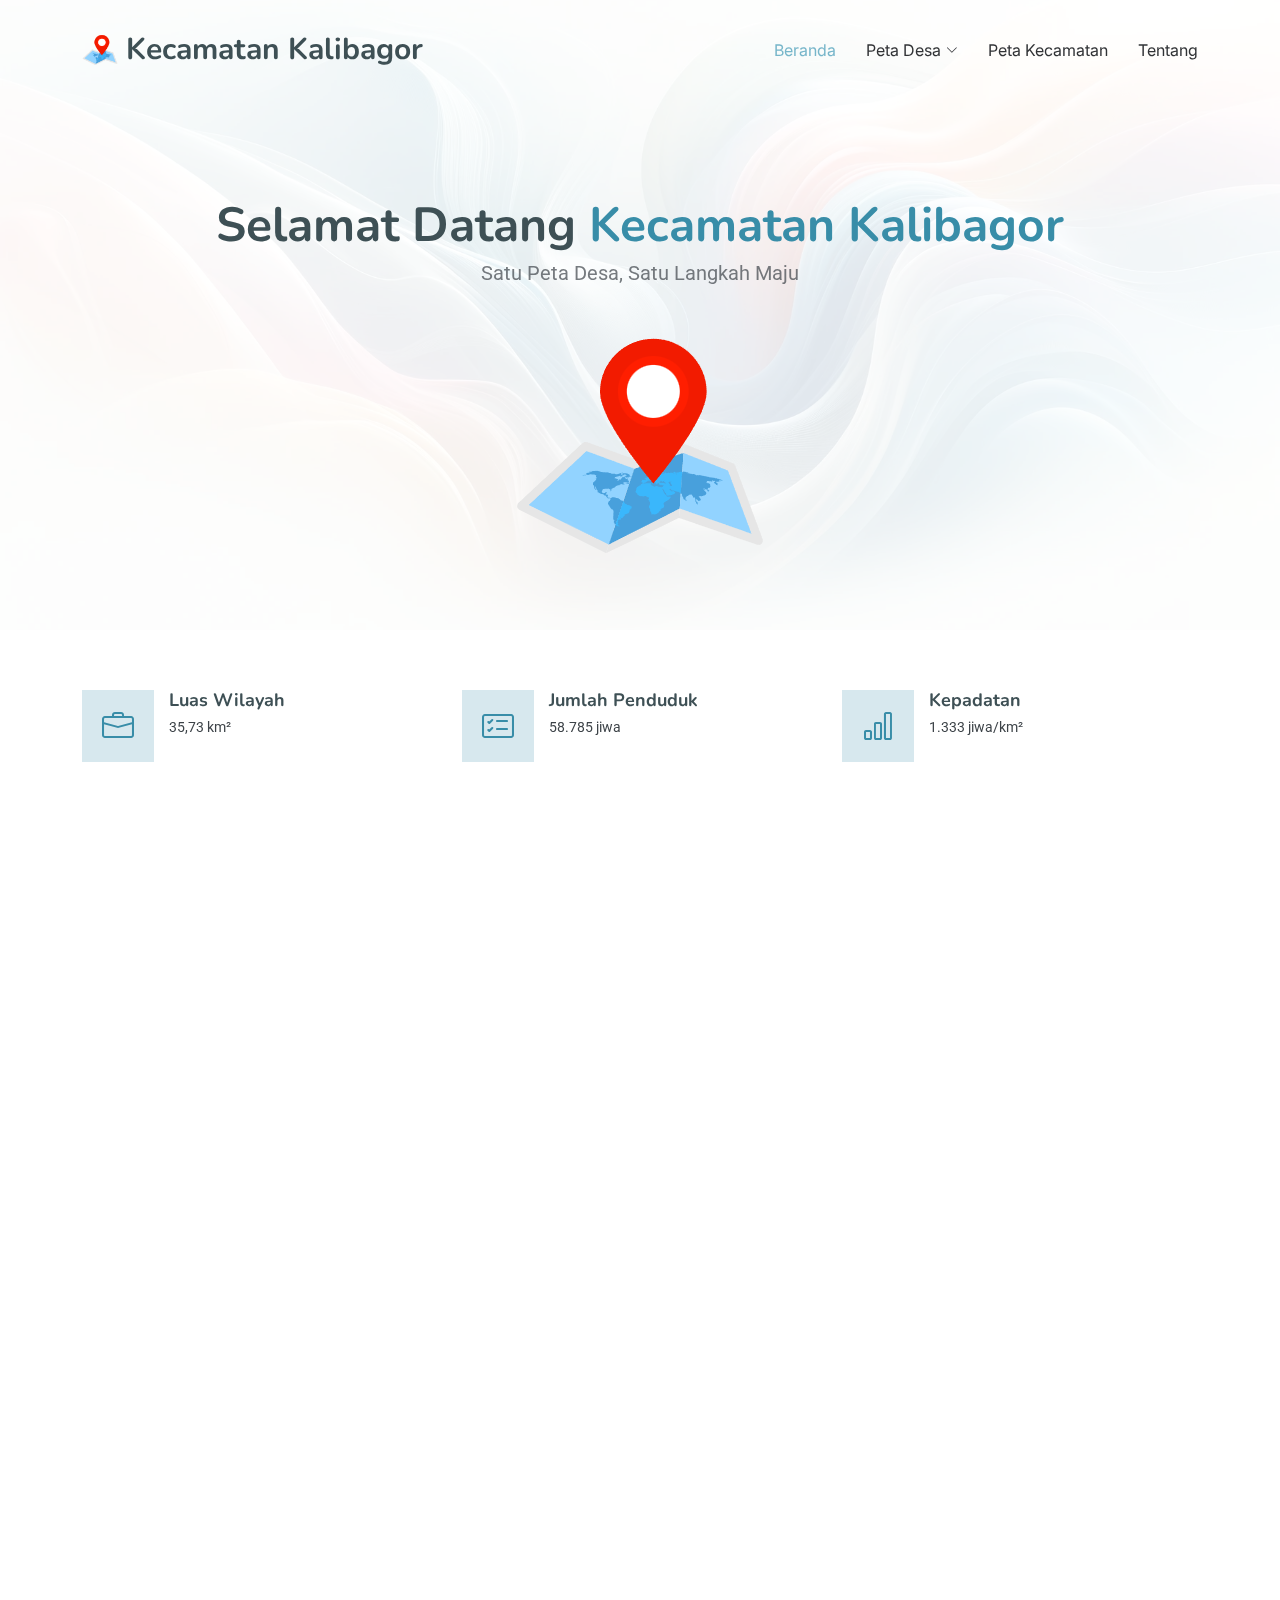
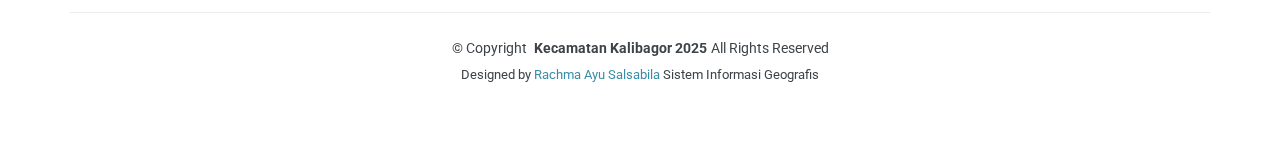
<file: index.html>
<!DOCTYPE html>
<html lang="en">

<head>
  <meta charset="utf-8">
  <meta content="width=device-width, initial-scale=1.0" name="viewport">
  <title>Kecamatan Kalibagor</title>
  <meta name="description" content="">
  <meta name="keywords" content="">

  <!-- Favicons -->
  <link href="assets/img/favicon.png" rel="icon">
  <link href="assets/img/apple-touch-icon.png" rel="apple-touch-icon">

  <!-- Fonts -->
  <link href="https://fonts.googleapis.com" rel="preconnect">
  <link href="https://fonts.gstatic.com" rel="preconnect" crossorigin>
  <link href="https://fonts.googleapis.com/css2?family=Roboto:ital,wght@0,100;0,300;0,400;0,500;0,700;0,900;1,100;1,300;1,400;1,500;1,700;1,900&family=Inter:wght@100;200;300;400;500;600;700;800;900&family=Nunito:ital,wght@0,200;0,300;0,400;0,500;0,600;0,700;0,800;0,900;1,200;1,300;1,400;1,500;1,600;1,700;1,800;1,900&display=swap" rel="stylesheet">

  <!-- Vendor CSS Files -->
  <link href="assets/vendor/bootstrap/css/bootstrap.min.css" rel="stylesheet">
  <link href="assets/vendor/bootstrap-icons/bootstrap-icons.css" rel="stylesheet">
  <link href="assets/vendor/aos/aos.css" rel="stylesheet">
  <link href="assets/vendor/glightbox/css/glightbox.min.css" rel="stylesheet">
  <link href="assets/vendor/swiper/swiper-bundle.min.css" rel="stylesheet">

  <!-- Main CSS File -->
  <link href="assets/css/main.css" rel="stylesheet">
 <style>
    /* 1. KONFIGURASI UTAMA GELEMBUNG */
    #bubble-wrapper {
      position: fixed;
      top: 0;
      left: 0;
      width: 100%;
      height: 100%;
      /* Kita pasang di angka 2 agar berada di DEPAN background hero */
      z-index: 2; 
      overflow: hidden;
      pointer-events: none;
    }

    .bubble {
      position: absolute;
      bottom: -100px;
      background: rgba(56, 175, 233, 0.2); /* Sedikit lebih tebal agar terlihat di atas gambar */
      box-shadow: inset 0 0 10px rgba(255, 255, 255, 0.5), 0 0 15px rgba(56, 175, 233, 0.2);
      border-radius: 50%;
      animation: floatUp 12s linear infinite;
    }

    @keyframes floatUp {
      0% { transform: translateY(0) translateX(0) scale(1); opacity: 0; }
      10% { opacity: 0.7; }
      90% { opacity: 0.7; }
      100% { transform: translateY(-130vh) translateX(50px) scale(1.3); opacity: 0; }
    }

    /* 2. HEADER & DROPDOWN (Harus paling depan) */
    #header {
      z-index: 9999 !important;
      position: fixed;
    }

    /* 3. HERO BACKGROUND (Harus di belakang gelembung) */
    .hero-bg {
      position: absolute;
      top: 0;
      left: 0;
      width: 100%;
      height: 100%;
      z-index: 1; /* Angka 1 (di bawah gelembung) */
    }

    /* 4. KONTEN TEKS & TOMBOL (Harus di depan gelembung agar bisa diklik) */
    .hero .container, .featured-services, .faq, .footer {
      position: relative;
      z-index: 10; /* Angka 10 (di depan gelembung) */
    }

    /* Hilangkan background solid agar gelembung tembus ke seluruh halaman */
    .hero, .section, .light-background {
      background-color: transparent !important;
    }
    /* Efek Goyang Halus (Floating) */
@keyframes floating {
  0% { transform: translateY(0px) rotate(0deg); }
  50% { transform: translateY(-15px) rotate(2deg); }
  100% { transform: translateY(0px) rotate(0deg); }
}

/* Class untuk dipasang di gambar */
.logo-goyang {
  animation: floating 3s ease-in-out infinite;
  display: inline-block; /* Memastikan transformasi bekerja dengan baik */
}
</style>
  <!-- =======================================================
  * Template Name: QuickStart
  * Template URL: https://bootstrapmade.com/quickstart-bootstrap-startup-website-template/
  * Updated: Aug 07 2024 with Bootstrap v5.3.3
  * Author: BootstrapMade.com
  * License: https://bootstrapmade.com/license/
  ======================================================== -->
</head>

<body class="index-page">
<div id="bubble-wrapper"></div>
  <header id="header" class="header d-flex align-items-center fixed-top">
    <div class="container-fluid container-xl position-relative d-flex align-items-center">

      <a href="index.html" class="logo d-flex align-items-center me-auto">
  <img src="assets/img/map_logo.png" alt="" class="logo-goyang"> <h1 class="sitename">Kecamatan Kalibagor</h1>
</a>

     <nav id="navmenu" class="navmenu">
  <ul>
    <li><a href="index.html#hero" class="active">Beranda</a></li>
    
    <li class="dropdown">
      <a href="#"><span>Peta Desa</span> <i class="bi bi-chevron-down toggle-dropdown"></i></a>
      <ul>
        <li><a href="Desaku.html">Desa Wlahar Wetan</a></li>
        <li><a href="DesaSrowot/Srowot.html">Desa Srowot </a></li>
        <li><a href="DesaKalibagor/Kalibagor.html">Desa Kalibagor </a></li>
        <li><a href="DesaKalicupakLor/Kalicupak.html">Desa Kalicupak Lor</a></li>
      </ul>
    </li>
    <li><a href="KecKalibagor/Kecamatan.Kalibagor.html">Peta Kecamatan</a></li>
    <li><a href="tentang.html">Tentang</a></li>
  </ul>
  <i class="mobile-nav-toggle d-xl-none bi bi-list"></i>
</nav>
    </div>
  </header>

  <main class="main">

    <!-- Hero Section -->
    <section id="hero" class="hero section">
      <div class="hero-bg">
        <img src="assets/img/hero-bg-light.webp" alt="">
      </div>
      <div class="container text-center">
        <div class="d-flex flex-column justify-content-center align-items-center">
          <h1 data-aos="fade-up">Selamat Datang <span>Kecamatan Kalibagor</span></h1>
          <p data-aos="fade-up" data-aos-delay="100">Satu Peta Desa, Satu Langkah Maju<br></p>
          <img src="assets/img/map_logo.png" class="img-fluid hero-img logo-goyang" alt="" data-aos="zoom-out" data-aos-delay="300">
        </div>
      </div>

    </section><!-- /Hero Section -->

    <!-- Featured Services Section -->
    <section id="featured-services" class="featured-services section light-background">

      <div class="container">

        <div class="row gy-4">

          <div class="col-xl-4 col-lg-6" data-aos="fade-up" data-aos-delay="100">
            <div class="service-item d-flex">
              <div class="icon flex-shrink-0"><i class="bi bi-briefcase"></i></div>
              <div>
                <h4 class="title"><a href="#" class="stretched-link">Luas Wilayah</a></h4>
                <p class="description">	35,73 km²</p>
              </div>
            </div>
          </div>
          <!-- End Service Item -->

          <div class="col-xl-4 col-lg-6" data-aos="fade-up" data-aos-delay="200">
            <div class="service-item d-flex">
              <div class="icon flex-shrink-0"><i class="bi bi-card-checklist"></i></div>
              <div>
                <h4 class="title"><a href="#" class="stretched-link">Jumlah Penduduk</a></h4>
                <p class="description">58.785 jiwa</p>
              </div>
            </div>
          </div><!-- End Service Item -->

          <div class="col-xl-4 col-lg-6" data-aos="fade-up" data-aos-delay="300">
            <div class="service-item d-flex">
              <div class="icon flex-shrink-0"><i class="bi bi-bar-chart"></i></div>
              <div>
                <h4 class="title"><a href="#" class="stretched-link">Kepadatan</a></h4>
                <p class="description">1.333 jiwa/km²</p>
              </div>
            </div>
          </div><!-- End Service Item -->
          

        </div>

      </div>

    </section><!-- /Featured Services Section -->


   
    <!-- Faq Section -->
    <section id="faq" class="faq section">

      <!-- Section Title -->
      <div class="container section-title" data-aos="fade-up">
        <h2>Informasi Kecamatan Kalibagor</h2>
      </div><!-- End Section Title -->

      <div class="container">

        <div class="row justify-content-center">

          <div class="col-lg-10" data-aos="fade-up" data-aos-delay="100">

            <div class="faq-container">

              <div class="faq-item faq-active">
                <h3>Georafis</h3>
                <div class="faq-content">
                  <p>Kalibagor (Hanacaraka: ꦏꦭꦶꦧꦒꦺꦴꦂ ) adalah sebuah kecamatan di Kabupaten Banyumas, Provinsi Jawa Tengah, Indonesia. Kecamatan ini berjarak sekitar 10 Km dari Kota Purwokerto ke arah tenggara. Pusat pemerintahannya berada di Desa Kalibagor. Jumlah penduduk Kecamatan Kalibagor pada tahun 2023 adalah sebanyak 58.785 Jiwa terdiri dari 29.760 Laki-laki dan 29.025 Perempuan.
                    kalibagor berbatasan dengan Sokaraja di ujung utara dan Banyumas di bagian Selatan. Terdapat bekas pabrik gula peninggalan zaman Belanda yang terakhir beroperasi sekitar tahun 90an. Sekarang bekas pabrik gula Kalibagor mangkrak menyisakan puing-puing besi yang bernilai jual tinggi dan masih terus pelan-pelan dijarah orang-orang yang tidak bertanggung jawab.
                </div>
                <i class="faq-toggle bi bi-chevron-right"></i>
              </div><!-- End Faq item-->

              <div class="faq-item">
                <h3>Batas Wilayah</h3>
                <div class="faq-content">
                  <p>Utara    = Kecamatan Sokaraja <br>
                      Selatan = Kecamtan Banyumas dan Kecamatan Somagede <br>
                      Barat    = Kecamatan Patikraja dan Kecamatan Somagede <br>
                      Timur   = Kecamatan Somagede dan Kabupaten Purbalingga</p>
                </div>
                <i class="faq-toggle bi bi-chevron-right"></i>
              </div><!-- End Faq item-->

              <div class="faq-item">
                              <h3>Pembagian Wilayah</h3>
                              <div class="faq-content">
                                <p>1. Kalibagor <br>
                                  2. Kalicupak Kidul <br>
                                  3. Kalicupak Lor <br>
                                  4. Kaliori <br>
                                  5. Kalisogra Wetan <br>
                                  6. Karangdadap <br>
                                  7. Pajerukan <br>
                                  8. Pekaja <br>
                                  9. Petir <br>
                                  10. Srowot <br>
                                  11. Suro <br>
                                  12. Wlahar Wetan <br>

                              </div>
                              <i class="faq-toggle bi bi-chevron-right"></i>
                            </div><!-- End Faq item-->

              <div class="faq-item">
                <h3>Sarana Prasarana</h3>
                <div class="faq-content">
                  <p>
                    1. Polsek Kalibagor di desa Kalibagor <br>
                    2. Koramil Kalibagor di desa Kalibagor <br>
                    3. Puskesmas Kalibagor di desa Kalibagor <br>
                  </p>
                </div>
                <i class="faq-toggle bi bi-chevron-right"></i>
              </div><!-- End Faq item-->

              <div class="faq-item">
                <h3>Transportasi</h3>
                <div class="faq-content">
                  <p>Kecamatan Kalibagor Merupakan Pertemuan Arus Lintas Jalan Nasional Rute 6 antara Ajibarang Secang Dengan Jalan Provinsi Patikraja - Kaliori Serta Kalibagor - Sakalputung Tembus Nya di Sokaraja
                      Untuk jalan Provinsi Linggamas di desa Pajerukan Dan Desa Petir S udah dibeton dah lebar jalan nya Tembus nya Di Desa Sokaraja Kidul Udah bisa lalui meningat Bandara jenderal Soedirman Purbalingga kesini se makin cepat sampe ke Banyumas Kota lama Kecamatan dan Purwokerto</p>
                </div>
                <i class="faq-toggle bi bi-chevron-right"></i>
              </div><!-- End Faq item-->

            </div>

          </div><!-- End Faq Column-->

        </div>

      </div>

    </section><!-- /Faq Section -->

  <footer id="footer" class="footer position-relative light-background">

    <div class="container copyright text-center mt-4">
      <p>© <span>Copyright</span> <strong class="px-1 sitename">Kecamatan Kalibagor 2025</strong><span>All Rights Reserved</span></p>
      <div class="credits">
        <!-- All the links in the footer should remain intact. -->
        <!-- You can delete the links only if you've purchased the pro version. -->
        <!-- Licensing information: https://bootstrapmade.com/license/ -->
        <!-- Purchase the pro version with working PHP/AJAX contact form: [buy-url] -->
        Designed by <a href="iurhma@gmail.com">Rachma Ayu Salsabila</a> Sistem Informasi Geografis
      </div>
    </div>

  </footer>

  

  <!-- Scroll Top -->
  <a href="#" id="scroll-top" class="scroll-top d-flex align-items-center justify-content-center"><i class="bi bi-arrow-up-short"></i></a>

  <!-- Preloader -->
  <div id="preloader"></div>

  <!-- Vendor JS Files -->
  <script src="assets/vendor/bootstrap/js/bootstrap.bundle.min.js"></script>
  <script src="assets/vendor/php-email-form/validate.js"></script>
  <script src="assets/vendor/aos/aos.js"></script>
  <script src="assets/vendor/glightbox/js/glightbox.min.js"></script>
  <script src="assets/vendor/swiper/swiper-bundle.min.js"></script>

  <!-- Main JS File -->
  <script src="assets/js/main.js"></script>
<script>
  function createPin() {
    const container = document.getElementById('bubble-wrapper');
    if (!container) return;

    const pin = document.createElement('i');
    
    // Menggunakan ikon pin dari Bootstrap Icons
    pin.className = "bi bi-geo-alt-fill"; 
    
    pin.style.position = "absolute";
    pin.style.bottom = "-50px"; // Mulai dari bawah layar
    pin.style.color = "rgba(56, 175, 233, 0.4)"; // Sedikit lebih jelas
    pin.style.fontSize = Math.random() * 15 + 15 + "px"; // Ukuran 15px - 30px
    pin.style.left = Math.random() * 100 + "vw";
    pin.style.zIndex = "5"; // Di depan gambar tapi di belakang teks
    
    // DURASI ANIMASI (Dibuat lebih cepat: 4 sampai 7 detik saja)
    const duration = Math.random() * 3 + 4; 
    pin.style.transition = `transform ${duration}s linear, opacity ${duration}s ease-in`;
    
    container.appendChild(pin);

    // Jalankan animasi (Gerakan ke atas)
    setTimeout(() => {
      // Ditambah variasi rotasi sedikit saja agar tidak pusing
      pin.style.transform = `translateY(-130vh) rotate(${Math.random() * 40 - 20}deg)`;
      pin.style.opacity = "0";
    }, 50);

    // Hapus elemen setelah selesai agar tidak membebani browser
    setTimeout(() => { 
      pin.remove(); 
    }, duration * 1000);
  }

  // INTERVAL MUNCUL (Sekarang muncul setiap 0.6 detik - lebih ramai dan cepat)
  setInterval(createPin, 600);
</script> 
</body>

</html>
</file>
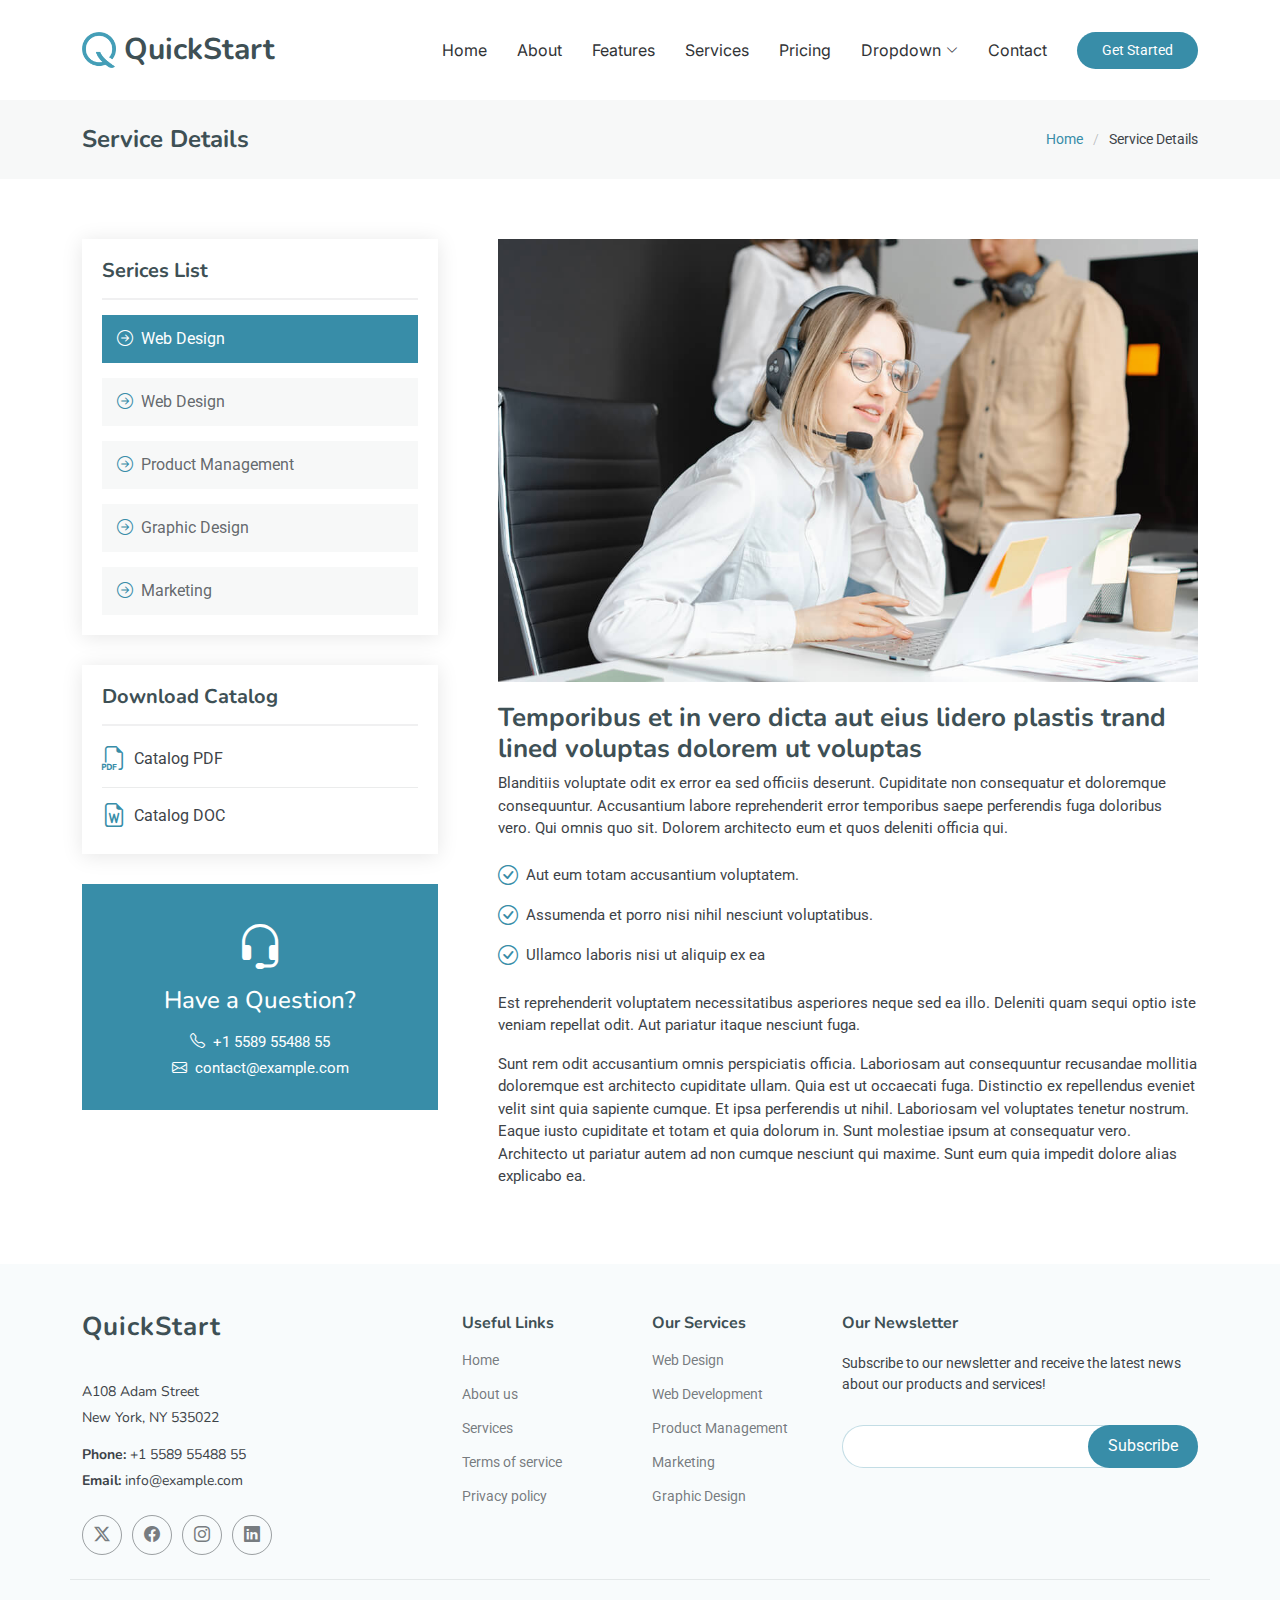
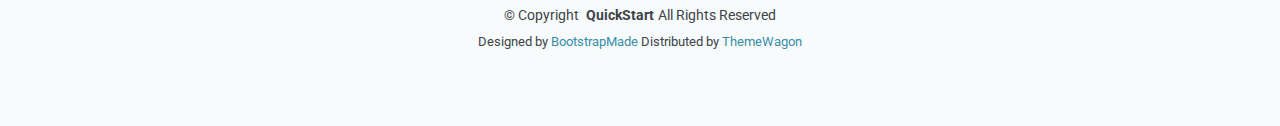
<file: service-details.html>
<!DOCTYPE html>
<html lang="en">

<head>
  <meta charset="utf-8">
  <meta content="width=device-width, initial-scale=1.0" name="viewport">
  <title>Service Details - QuickStart Bootstrap Template</title>
  <meta name="description" content="">
  <meta name="keywords" content="">

  <!-- Favicons -->
  <link href="assets/img/favicon.png" rel="icon">
  <link href="assets/img/apple-touch-icon.png" rel="apple-touch-icon">

  <!-- Fonts -->
  <link href="https://fonts.googleapis.com" rel="preconnect">
  <link href="https://fonts.gstatic.com" rel="preconnect" crossorigin>
  <link href="https://fonts.googleapis.com/css2?family=Roboto:ital,wght@0,100;0,300;0,400;0,500;0,700;0,900;1,100;1,300;1,400;1,500;1,700;1,900&family=Inter:wght@100;200;300;400;500;600;700;800;900&family=Nunito:ital,wght@0,200;0,300;0,400;0,500;0,600;0,700;0,800;0,900;1,200;1,300;1,400;1,500;1,600;1,700;1,800;1,900&display=swap" rel="stylesheet">

  <!-- Vendor CSS Files -->
  <link href="assets/vendor/bootstrap/css/bootstrap.min.css" rel="stylesheet">
  <link href="assets/vendor/bootstrap-icons/bootstrap-icons.css" rel="stylesheet">
  <link href="assets/vendor/aos/aos.css" rel="stylesheet">
  <link href="assets/vendor/glightbox/css/glightbox.min.css" rel="stylesheet">
  <link href="assets/vendor/swiper/swiper-bundle.min.css" rel="stylesheet">

  <!-- Main CSS File -->
  <link href="assets/css/main.css" rel="stylesheet">

  <!-- =======================================================
  * Template Name: QuickStart
  * Template URL: https://bootstrapmade.com/quickstart-bootstrap-startup-website-template/
  * Updated: Aug 07 2024 with Bootstrap v5.3.3
  * Author: BootstrapMade.com
  * License: https://bootstrapmade.com/license/
  ======================================================== -->
</head>

<body class="service-details-page">

  <header id="header" class="header d-flex align-items-center sticky-top">
    <div class="container-fluid container-xl position-relative d-flex align-items-center">

      <a href="index.html" class="logo d-flex align-items-center me-auto">
        <img src="assets/img/logo.png" alt="">
        <h1 class="sitename">QuickStart</h1>
      </a>

      <nav id="navmenu" class="navmenu">
        <ul>
          <li><a href="index.html#hero">Home</a></li>
          <li><a href="index.html#about">About</a></li>
          <li><a href="index.html#features">Features</a></li>
          <li><a href="index.html#services">Services</a></li>
          <li><a href="index.html#pricing">Pricing</a></li>
          <li class="dropdown"><a href="#"><span>Dropdown</span> <i class="bi bi-chevron-down toggle-dropdown"></i></a>
            <ul>
              <li><a href="#">Dropdown 1</a></li>
              <li class="dropdown"><a href="#"><span>Deep Dropdown</span> <i class="bi bi-chevron-down toggle-dropdown"></i></a>
                <ul>
                  <li><a href="#">Deep Dropdown 1</a></li>
                  <li><a href="#">Deep Dropdown 2</a></li>
                  <li><a href="#">Deep Dropdown 3</a></li>
                  <li><a href="#">Deep Dropdown 4</a></li>
                  <li><a href="#">Deep Dropdown 5</a></li>
                </ul>
              </li>
              <li><a href="#">Dropdown 2</a></li>
              <li><a href="#">Dropdown 3</a></li>
              <li><a href="#">Dropdown 4</a></li>
            </ul>
          </li>
          <li><a href="index.html#contact">Contact</a></li>
        </ul>
        <i class="mobile-nav-toggle d-xl-none bi bi-list"></i>
      </nav>

      <a class="btn-getstarted" href="index.html#about">Get Started</a>

    </div>
  </header>

  <main class="main">

    <!-- Page Title -->
    <div class="page-title" data-aos="fade">
      <div class="container d-lg-flex justify-content-between align-items-center">
        <h1 class="mb-2 mb-lg-0">Service Details</h1>
        <nav class="breadcrumbs">
          <ol>
            <li><a href="index.html">Home</a></li>
            <li class="current">Service Details</li>
          </ol>
        </nav>
      </div>
    </div><!-- End Page Title -->

    <!-- Service Details Section -->
    <section id="service-details" class="service-details section">

      <div class="container">

        <div class="row gy-5">

          <div class="col-lg-4" data-aos="fade-up" data-aos-delay="100">

            <div class="service-box">
              <h4>Serices List</h4>
              <div class="services-list">
                <a href="#" class="active"><i class="bi bi-arrow-right-circle"></i><span>Web Design</span></a>
                <a href="#"><i class="bi bi-arrow-right-circle"></i><span>Web Design</span></a>
                <a href="#"><i class="bi bi-arrow-right-circle"></i><span>Product Management</span></a>
                <a href="#"><i class="bi bi-arrow-right-circle"></i><span>Graphic Design</span></a>
                <a href="#"><i class="bi bi-arrow-right-circle"></i><span>Marketing</span></a>
              </div>
            </div><!-- End Services List -->

            <div class="service-box">
              <h4>Download Catalog</h4>
              <div class="download-catalog">
                <a href="#"><i class="bi bi-filetype-pdf"></i><span>Catalog PDF</span></a>
                <a href="#"><i class="bi bi-file-earmark-word"></i><span>Catalog DOC</span></a>
              </div>
            </div><!-- End Services List -->

            <div class="help-box d-flex flex-column justify-content-center align-items-center">
              <i class="bi bi-headset help-icon"></i>
              <h4>Have a Question?</h4>
              <p class="d-flex align-items-center mt-2 mb-0"><i class="bi bi-telephone me-2"></i> <span>+1 5589 55488 55</span></p>
              <p class="d-flex align-items-center mt-1 mb-0"><i class="bi bi-envelope me-2"></i> <a href="mailto:contact@example.com">contact@example.com</a></p>
            </div>

          </div>

          <div class="col-lg-8 ps-lg-5" data-aos="fade-up" data-aos-delay="200">
            <img src="assets/img/services.jpg" alt="" class="img-fluid services-img">
            <h3>Temporibus et in vero dicta aut eius lidero plastis trand lined voluptas dolorem ut voluptas</h3>
            <p>
              Blanditiis voluptate odit ex error ea sed officiis deserunt. Cupiditate non consequatur et doloremque consequuntur. Accusantium labore reprehenderit error temporibus saepe perferendis fuga doloribus vero. Qui omnis quo sit. Dolorem architecto eum et quos deleniti officia qui.
            </p>
            <ul>
              <li><i class="bi bi-check-circle"></i> <span>Aut eum totam accusantium voluptatem.</span></li>
              <li><i class="bi bi-check-circle"></i> <span>Assumenda et porro nisi nihil nesciunt voluptatibus.</span></li>
              <li><i class="bi bi-check-circle"></i> <span>Ullamco laboris nisi ut aliquip ex ea</span></li>
            </ul>
            <p>
              Est reprehenderit voluptatem necessitatibus asperiores neque sed ea illo. Deleniti quam sequi optio iste veniam repellat odit. Aut pariatur itaque nesciunt fuga.
            </p>
            <p>
              Sunt rem odit accusantium omnis perspiciatis officia. Laboriosam aut consequuntur recusandae mollitia doloremque est architecto cupiditate ullam. Quia est ut occaecati fuga. Distinctio ex repellendus eveniet velit sint quia sapiente cumque. Et ipsa perferendis ut nihil. Laboriosam vel voluptates tenetur nostrum. Eaque iusto cupiditate et totam et quia dolorum in. Sunt molestiae ipsum at consequatur vero. Architecto ut pariatur autem ad non cumque nesciunt qui maxime. Sunt eum quia impedit dolore alias explicabo ea.
            </p>
          </div>

        </div>

      </div>

    </section><!-- /Service Details Section -->

  </main>

  <footer id="footer" class="footer position-relative light-background">

    <div class="container footer-top">
      <div class="row gy-4">
        <div class="col-lg-4 col-md-6 footer-about">
          <a href="index.html" class="logo d-flex align-items-center">
            <span class="sitename">QuickStart</span>
          </a>
          <div class="footer-contact pt-3">
            <p>A108 Adam Street</p>
            <p>New York, NY 535022</p>
            <p class="mt-3"><strong>Phone:</strong> <span>+1 5589 55488 55</span></p>
            <p><strong>Email:</strong> <span>info@example.com</span></p>
          </div>
          <div class="social-links d-flex mt-4">
            <a href=""><i class="bi bi-twitter-x"></i></a>
            <a href=""><i class="bi bi-facebook"></i></a>
            <a href=""><i class="bi bi-instagram"></i></a>
            <a href=""><i class="bi bi-linkedin"></i></a>
          </div>
        </div>

        <div class="col-lg-2 col-md-3 footer-links">
          <h4>Useful Links</h4>
          <ul>
            <li><a href="#">Home</a></li>
            <li><a href="#">About us</a></li>
            <li><a href="#">Services</a></li>
            <li><a href="#">Terms of service</a></li>
            <li><a href="#">Privacy policy</a></li>
          </ul>
        </div>

        <div class="col-lg-2 col-md-3 footer-links">
          <h4>Our Services</h4>
          <ul>
            <li><a href="#">Web Design</a></li>
            <li><a href="#">Web Development</a></li>
            <li><a href="#">Product Management</a></li>
            <li><a href="#">Marketing</a></li>
            <li><a href="#">Graphic Design</a></li>
          </ul>
        </div>

        <div class="col-lg-4 col-md-12 footer-newsletter">
          <h4>Our Newsletter</h4>
          <p>Subscribe to our newsletter and receive the latest news about our products and services!</p>
          <form action="forms/newsletter.php" method="post" class="php-email-form">
            <div class="newsletter-form"><input type="email" name="email"><input type="submit" value="Subscribe"></div>
            <div class="loading">Loading</div>
            <div class="error-message"></div>
            <div class="sent-message">Your subscription request has been sent. Thank you!</div>
          </form>
        </div>

      </div>
    </div>

    <div class="container copyright text-center mt-4">
      <p>© <span>Copyright</span> <strong class="px-1 sitename">QuickStart</strong><span>All Rights Reserved</span></p>
      <div class="credits">
        <!-- All the links in the footer should remain intact. -->
        <!-- You can delete the links only if you've purchased the pro version. -->
        <!-- Licensing information: https://bootstrapmade.com/license/ -->
        <!-- Purchase the pro version with working PHP/AJAX contact form: [buy-url] -->
        Designed by <a href="https://bootstrapmade.com/">BootstrapMade</a> Distributed by <a href="https://themewagon.com">ThemeWagon
      </div>
    </div>

  </footer>

  <!-- Scroll Top -->
  <a href="#" id="scroll-top" class="scroll-top d-flex align-items-center justify-content-center"><i class="bi bi-arrow-up-short"></i></a>

  <!-- Preloader -->
  <div id="preloader"></div>

  <!-- Vendor JS Files -->
  <script src="assets/vendor/bootstrap/js/bootstrap.bundle.min.js"></script>
  <script src="assets/vendor/php-email-form/validate.js"></script>
  <script src="assets/vendor/aos/aos.js"></script>
  <script src="assets/vendor/glightbox/js/glightbox.min.js"></script>
  <script src="assets/vendor/swiper/swiper-bundle.min.js"></script>

  <!-- Main JS File -->
  <script src="assets/js/main.js"></script>

</body>

</html>
</file>
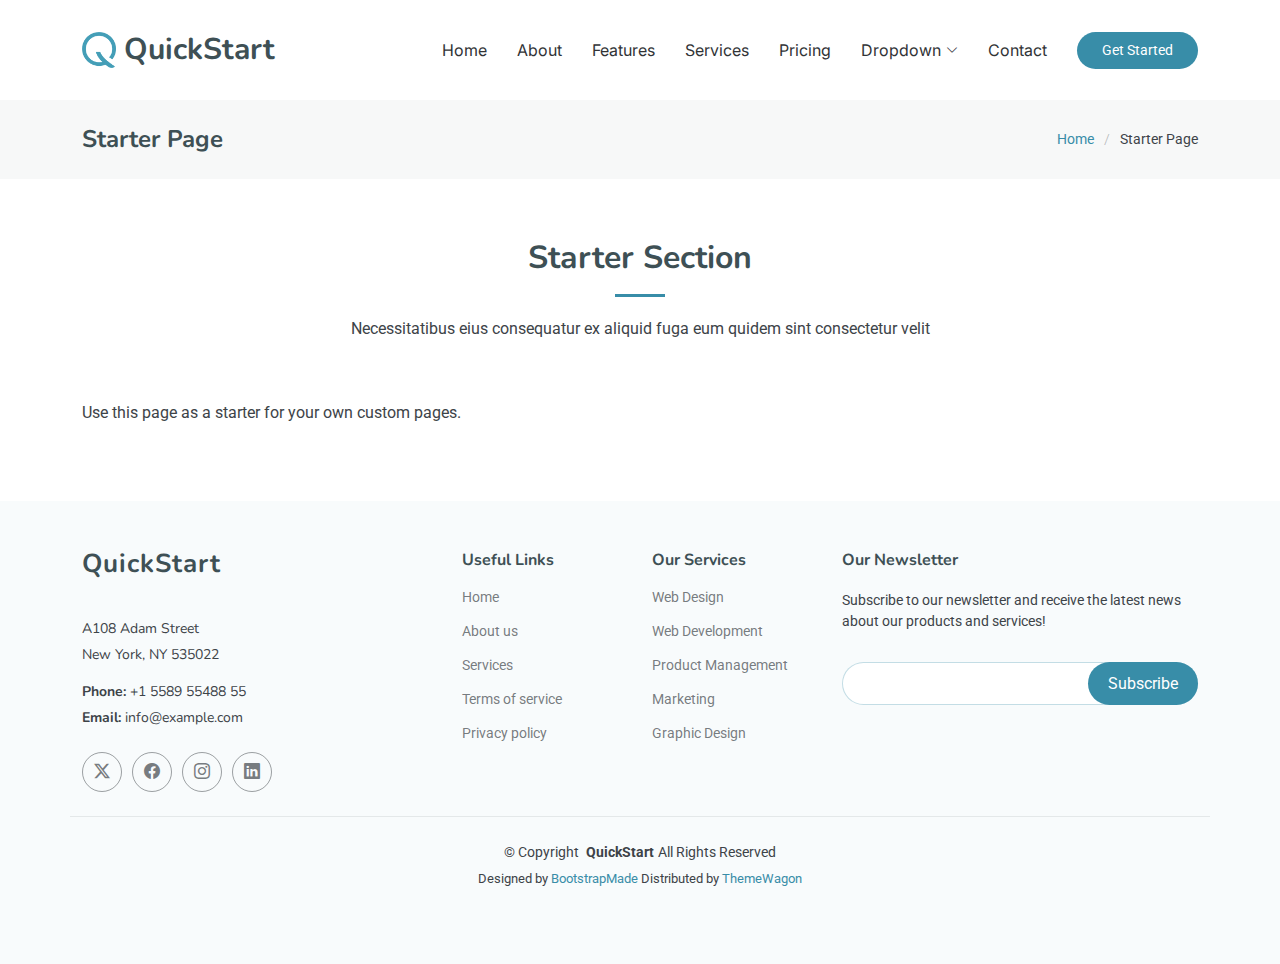
<file: starter-page.html>
<!DOCTYPE html>
<html lang="en">

<head>
  <meta charset="utf-8">
  <meta content="width=device-width, initial-scale=1.0" name="viewport">
  <title>Starter Page - QuickStart Bootstrap Template</title>
  <meta name="description" content="">
  <meta name="keywords" content="">

  <!-- Favicons -->
  <link href="assets/img/favicon.png" rel="icon">
  <link href="assets/img/apple-touch-icon.png" rel="apple-touch-icon">

  <!-- Fonts -->
  <link href="https://fonts.googleapis.com" rel="preconnect">
  <link href="https://fonts.gstatic.com" rel="preconnect" crossorigin>
  <link href="https://fonts.googleapis.com/css2?family=Roboto:ital,wght@0,100;0,300;0,400;0,500;0,700;0,900;1,100;1,300;1,400;1,500;1,700;1,900&family=Inter:wght@100;200;300;400;500;600;700;800;900&family=Nunito:ital,wght@0,200;0,300;0,400;0,500;0,600;0,700;0,800;0,900;1,200;1,300;1,400;1,500;1,600;1,700;1,800;1,900&display=swap" rel="stylesheet">

  <!-- Vendor CSS Files -->
  <link href="assets/vendor/bootstrap/css/bootstrap.min.css" rel="stylesheet">
  <link href="assets/vendor/bootstrap-icons/bootstrap-icons.css" rel="stylesheet">
  <link href="assets/vendor/aos/aos.css" rel="stylesheet">
  <link href="assets/vendor/glightbox/css/glightbox.min.css" rel="stylesheet">
  <link href="assets/vendor/swiper/swiper-bundle.min.css" rel="stylesheet">

  <!-- Main CSS File -->
  <link href="assets/css/main.css" rel="stylesheet">

  <!-- =======================================================
  * Template Name: QuickStart
  * Template URL: https://bootstrapmade.com/quickstart-bootstrap-startup-website-template/
  * Updated: Aug 07 2024 with Bootstrap v5.3.3
  * Author: BootstrapMade.com
  * License: https://bootstrapmade.com/license/
  ======================================================== -->
</head>

<body class="starter-page-page">

  <header id="header" class="header d-flex align-items-center sticky-top">
    <div class="container-fluid container-xl position-relative d-flex align-items-center">

      <a href="index.html" class="logo d-flex align-items-center me-auto">
        <img src="assets/img/logo.png" alt="">
        <h1 class="sitename">QuickStart</h1>
      </a>

      <nav id="navmenu" class="navmenu">
        <ul>
          <li><a href="index.html#hero">Home</a></li>
          <li><a href="index.html#about">About</a></li>
          <li><a href="index.html#features">Features</a></li>
          <li><a href="index.html#services">Services</a></li>
          <li><a href="index.html#pricing">Pricing</a></li>
          <li class="dropdown"><a href="#"><span>Dropdown</span> <i class="bi bi-chevron-down toggle-dropdown"></i></a>
            <ul>
              <li><a href="#">Dropdown 1</a></li>
              <li class="dropdown"><a href="#"><span>Deep Dropdown</span> <i class="bi bi-chevron-down toggle-dropdown"></i></a>
                <ul>
                  <li><a href="#">Deep Dropdown 1</a></li>
                  <li><a href="#">Deep Dropdown 2</a></li>
                  <li><a href="#">Deep Dropdown 3</a></li>
                  <li><a href="#">Deep Dropdown 4</a></li>
                  <li><a href="#">Deep Dropdown 5</a></li>
                </ul>
              </li>
              <li><a href="#">Dropdown 2</a></li>
              <li><a href="#">Dropdown 3</a></li>
              <li><a href="#">Dropdown 4</a></li>
            </ul>
          </li>
          <li><a href="index.html#contact">Contact</a></li>
        </ul>
        <i class="mobile-nav-toggle d-xl-none bi bi-list"></i>
      </nav>

      <a class="btn-getstarted" href="index.html#about">Get Started</a>

    </div>
  </header>

  <main class="main">

    <!-- Page Title -->
    <div class="page-title" data-aos="fade">
      <div class="container d-lg-flex justify-content-between align-items-center">
        <h1 class="mb-2 mb-lg-0">Starter Page</h1>
        <nav class="breadcrumbs">
          <ol>
            <li><a href="index.html">Home</a></li>
            <li class="current">Starter Page</li>
          </ol>
        </nav>
      </div>
    </div><!-- End Page Title -->

    <!-- Starter Section Section -->
    <section id="starter-section" class="starter-section section">

      <!-- Section Title -->
      <div class="container section-title" data-aos="fade-up">
        <h2>Starter Section</h2>
        <p>Necessitatibus eius consequatur ex aliquid fuga eum quidem sint consectetur velit</p>
      </div><!-- End Section Title -->

      <div class="container" data-aos="fade-up">
        <p>Use this page as a starter for your own custom pages.</p>
      </div>

    </section><!-- /Starter Section Section -->

  </main>

  <footer id="footer" class="footer position-relative light-background">

    <div class="container footer-top">
      <div class="row gy-4">
        <div class="col-lg-4 col-md-6 footer-about">
          <a href="index.html" class="logo d-flex align-items-center">
            <span class="sitename">QuickStart</span>
          </a>
          <div class="footer-contact pt-3">
            <p>A108 Adam Street</p>
            <p>New York, NY 535022</p>
            <p class="mt-3"><strong>Phone:</strong> <span>+1 5589 55488 55</span></p>
            <p><strong>Email:</strong> <span>info@example.com</span></p>
          </div>
          <div class="social-links d-flex mt-4">
            <a href=""><i class="bi bi-twitter-x"></i></a>
            <a href=""><i class="bi bi-facebook"></i></a>
            <a href=""><i class="bi bi-instagram"></i></a>
            <a href=""><i class="bi bi-linkedin"></i></a>
          </div>
        </div>

        <div class="col-lg-2 col-md-3 footer-links">
          <h4>Useful Links</h4>
          <ul>
            <li><a href="#">Home</a></li>
            <li><a href="#">About us</a></li>
            <li><a href="#">Services</a></li>
            <li><a href="#">Terms of service</a></li>
            <li><a href="#">Privacy policy</a></li>
          </ul>
        </div>

        <div class="col-lg-2 col-md-3 footer-links">
          <h4>Our Services</h4>
          <ul>
            <li><a href="#">Web Design</a></li>
            <li><a href="#">Web Development</a></li>
            <li><a href="#">Product Management</a></li>
            <li><a href="#">Marketing</a></li>
            <li><a href="#">Graphic Design</a></li>
          </ul>
        </div>

        <div class="col-lg-4 col-md-12 footer-newsletter">
          <h4>Our Newsletter</h4>
          <p>Subscribe to our newsletter and receive the latest news about our products and services!</p>
          <form action="forms/newsletter.php" method="post" class="php-email-form">
            <div class="newsletter-form"><input type="email" name="email"><input type="submit" value="Subscribe"></div>
            <div class="loading">Loading</div>
            <div class="error-message"></div>
            <div class="sent-message">Your subscription request has been sent. Thank you!</div>
          </form>
        </div>

      </div>
    </div>

    <div class="container copyright text-center mt-4">
      <p>© <span>Copyright</span> <strong class="px-1 sitename">QuickStart</strong><span>All Rights Reserved</span></p>
      <div class="credits">
        <!-- All the links in the footer should remain intact. -->
        <!-- You can delete the links only if you've purchased the pro version. -->
        <!-- Licensing information: https://bootstrapmade.com/license/ -->
        <!-- Purchase the pro version with working PHP/AJAX contact form: [buy-url] -->
        Designed by <a href="https://bootstrapmade.com/">BootstrapMade</a> Distributed by <a href="https://themewagon.com">ThemeWagon
      </div>
    </div>

  </footer>

  <!-- Scroll Top -->
  <a href="#" id="scroll-top" class="scroll-top d-flex align-items-center justify-content-center"><i class="bi bi-arrow-up-short"></i></a>

  <!-- Preloader -->
  <div id="preloader"></div>

  <!-- Vendor JS Files -->
  <script src="assets/vendor/bootstrap/js/bootstrap.bundle.min.js"></script>
  <script src="assets/vendor/php-email-form/validate.js"></script>
  <script src="assets/vendor/aos/aos.js"></script>
  <script src="assets/vendor/glightbox/js/glightbox.min.js"></script>
  <script src="assets/vendor/swiper/swiper-bundle.min.js"></script>

  <!-- Main JS File -->
  <script src="assets/js/main.js"></script>

</body>

</html>
</file>
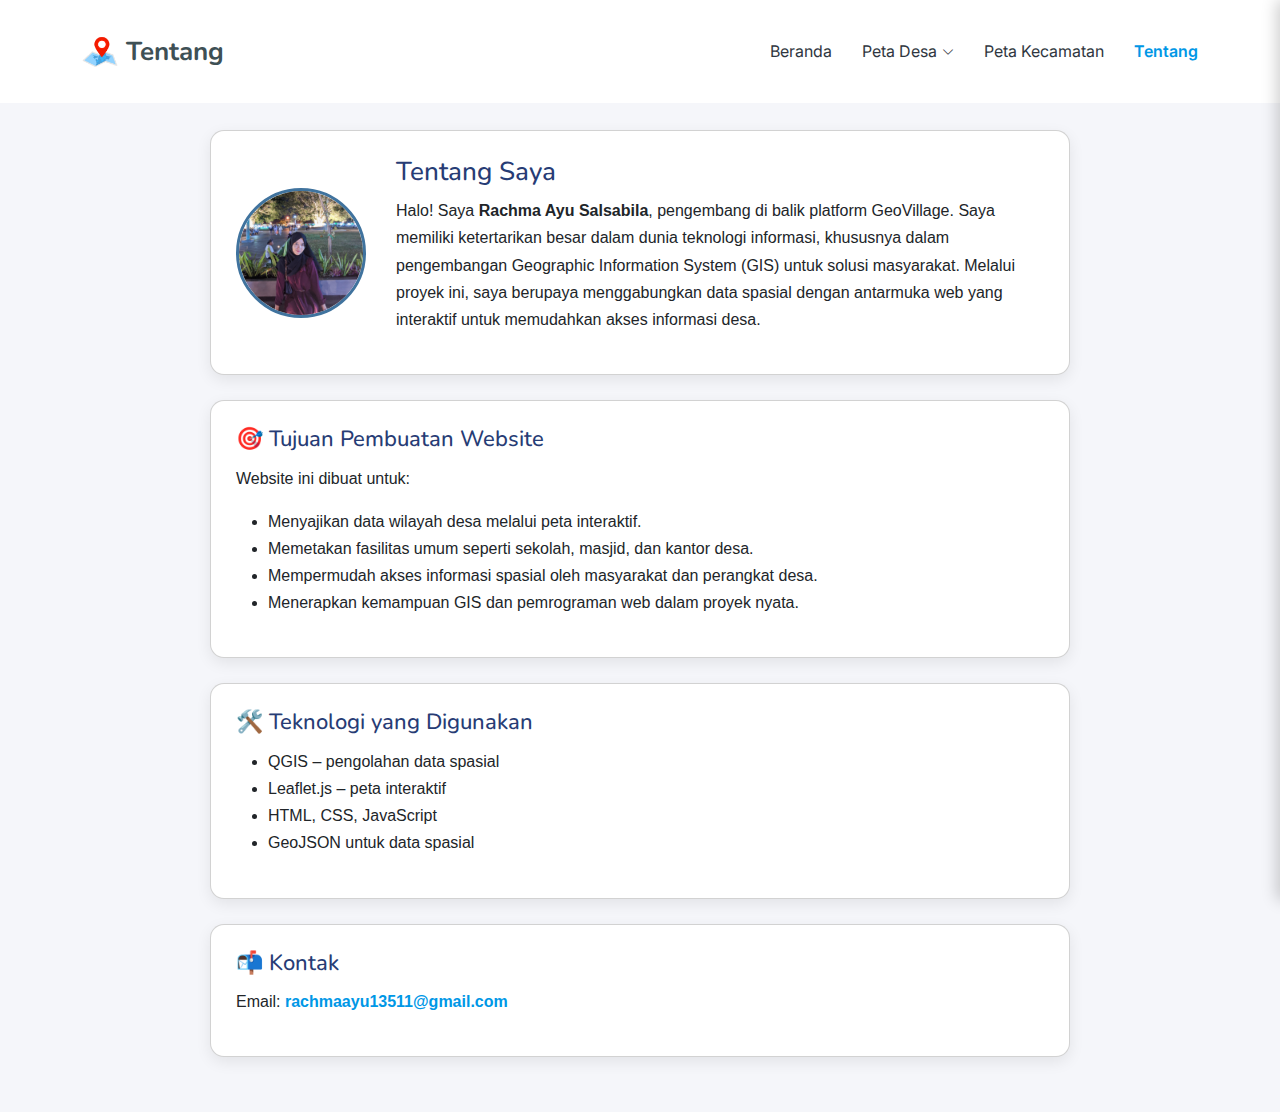
<file: tentang.html>
<!DOCTYPE html>
<html lang="id">
    <head>
  <meta charset="utf-8">
  <meta content="width=device-width, initial-scale=1.0" name="viewport">
  <title>Tentang</title>
  <meta name="description" content="">
  <meta name="keywords" content="">

  <!-- Favicons -->
  <link href="assets/img/favicon.png" rel="icon">
  <link href="assets/img/apple-touch-icon.png" rel="apple-touch-icon">

  <!-- Fonts -->
  <link href="https://fonts.googleapis.com" rel="preconnect">
  <link href="https://fonts.gstatic.com" rel="preconnect" crossorigin>
  <link href="https://fonts.googleapis.com/css2?family=Roboto:ital,wght@0,100;0,300;0,400;0,500;0,700;0,900;1,100;1,300;1,400;1,500;1,700;1,900&family=Inter:wght@100;200;300;400;500;600;700;800;900&family=Nunito:ital,wght@0,200;0,300;0,400;0,500;0,600;0,700;0,800;0,900;1,200;1,300;1,400;1,500;1,600;1,700;1,800;1,900&display=swap" rel="stylesheet">

  <!-- Vendor CSS Files -->
  <link href="assets/vendor/bootstrap/css/bootstrap.min.css" rel="stylesheet">
  <link href="assets/vendor/bootstrap-icons/bootstrap-icons.css" rel="stylesheet">
  <link href="assets/vendor/aos/aos.css" rel="stylesheet">
  <link href="assets/vendor/glightbox/css/glightbox.min.css" rel="stylesheet">
  <link href="assets/vendor/swiper/swiper-bundle.min.css" rel="stylesheet">

  <!-- Main CSS File -->
  <link href="assets/css/main.css" rel="stylesheet">

  <!-- =======================================================
  * Template Name: QuickStart
  * Template URL: https://bootstrapmade.com/quickstart-bootstrap-startup-website-template/
  * Updated: Aug 07 2024 with Bootstrap v5.3.3
  * Author: BootstrapMade.com
  * License: https://bootstrapmade.com/license/
  ======================================================== -->
</head>
    <header id="header" class="header d-flex align-items-center fixed-top">
    <div class="container-fluid container-xl position-relative d-flex align-items-center">

      <a href="index.html" class="logo d-flex align-items-center me-auto">
        <img src="assets/img/map_logo.png" alt="">
        <h1 class="sitename">Tentang</h1>
      </a>

      <nav id="navmenu" class="navmenu">
        <ul>
          <li><a href="index.html">Beranda</a></li>
           <li class="dropdown">
      <a href="#"><span>Peta Desa</span> <i class="bi bi-chevron-down toggle-dropdown"></i></a>
      <ul>
        <li><a href="Desaku.html">Desa Wlahar Wetan</a></li>
        <li><a href="DesaSrowot/Srowot.html">Desa Srowot </a></li>
        <li><a href="DesaKalibagor/Kalibagor.html">Desa Kalibagor </a></li>
        <li><a href="DesaKalicupakLor/Kalicupak.html">Desa Kalicupak Lor</a></li>
      </ul>
    </li>  
          <li><a href="KecKalibagor//Kecamatan.Kalibagor.html">Peta Kecamatan</a></li>
          <li><a href="tentang.html"class="active">Tentang</a></li>
          </li>
        </ul>
        <i class="mobile-nav-toggle d-xl-none bi bi-list"></i>
        
      </nav>
    </div>
  </header>
<head>
    <meta charset="UTF-8">
    <meta name="viewport" content="width=device-width, initial-scale=1.0">
    <title>Tentang Saya - Peta Desaku</title>
  <style>
/* ===============================
   BODY
================================ */
body {
    font-family: 'Segoe UI', Tahoma, Geneva, Verdana, sans-serif;
    margin: 0;
    padding: 0;
    padding-top: 80px; /* jarak dari header fixed-top */
    background: #f5f6fa;
    color: #2f3640;
    line-height: 1.7;
}

/* ===============================
   NAVBAR (DESKTOP)
================================ */
.navmenu {
    position: relative;
}

.navmenu ul {
    display: flex;
    gap: 0px;
    align-items: center;
    list-style: none;
    margin: 0;
    padding: 0;
}

/* ===============================
   MOBILE POPUP MENU (SLIDE FROM RIGHT)
================================ */
.mobile-menu-panel {
    position: fixed;
    top: 0;
    right: -260px; /* hidden */
    width: 260px;
    height: 100vh;
    background: white;
    box-shadow: -3px 0 15px rgba(0,0,0,0.2);
    padding: 40px 20px;
    transition: 0.4s ease;
    z-index: 9999;
}

.mobile-menu-panel.open {
    right: 0; /* slide masuk */
}

.mobile-menu-panel ul li {
    margin-bottom: 20px;
}

/* ===============================
   MOBILE NAVBAR BEHAVIOR
================================ */
@media (max-width: 991px) {
    .navmenu ul {
        display: none; /* disembunyikan di mobile karena diganti popup */
    }

    .mobile-nav-toggle {
        font-size: 28px;
        cursor: pointer;
        display: block;
    }
}

/* ===============================
   CONTAINER
================================ */
.container {
    max-width: 900px;
    margin: auto;
    margin-top: 20px;
    padding: 30px 20px;
}

/* ===============================
   JUDUL LEBIH KECIL
================================ */
h1 {
    font-size: 26px !important;
    color: #273c75;
    margin-bottom: 10px;
}

h2 {
    font-size: 22px !important;
    color: #273c75;
    margin-bottom: 12px;
}

/* ===============================
   CARD
================================ */
.card {
    background: white;
    padding: 25px;
    border-radius: 14px;
    box-shadow: 0px 5px 15px rgba(0,0,0,0.08);
    margin-bottom: 25px;
}

/* ===============================
   PROFIL (FOTO + TEKS SEJAJAR)
================================ */
.profile {
    display: flex;
    align-items: center;
    gap: 30px;
}

.profile img {
    width: 130px;
    height: 130px;
    border-radius: 50%;
    object-fit: cover;
    border: 3px solid #40739e;
}

/* agar teks mengambil ruang sisa */
.profile div {
    flex: 1;
}

/* Responsive */
@media (max-width: 600px) {
    .profile {
        flex-direction: column;
        text-align: center;
    }
}

/* ===============================
   LINK KONTAK
================================ */
.contact a {
    color: #0097e6;
    text-decoration: none;
    font-weight: bold;
}

.contact a:hover {
    text-decoration: underline;
}

/* Warna teks popup menu normal (hitam) */
.mobile-menu-panel a {
    color: #2f3640;      /* hitam */
    text-decoration: none;
    font-size: 18px;
    font-weight: 500;
}

/* Saat cursor diarahkan → biru */
.mobile-menu-panel a:hover {
    color: #0097e6;      /* biru */
}
/* Warna menu navbar desktop normal = hitam */
.navmenu a {
    color: #2f3640 !important;
    text-decoration: none;
    font-weight: 500;
}

/* Warna saat hover di desktop */
.navmenu a:hover {
    color: #0097e6 !important;
}

/* Warna link saat dalam keadaan aktif (halaman yang sedang dibuka) */
.navmenu a.active {
    color: #0097e6 !important; /* Ubah ke biru agar terlihat sedang di halaman tersebut */
    font-weight: 600 !important; /* Opsional: buat sedikit lebih tebal agar kontras */
}

/* Pastikan hover juga tetap biru */
.navmenu a:hover, 
.navmenu a.active:hover {
    color: #0097e6 !important;
}
/* supaya link active juga bisa berubah biru saat di-hover */
.navmenu a.active:hover {
    color: #0097e6 !important;
}
.navmenu a {
    font-weight: 400 !important; /* normal, tidak bold */
}


</style>


</head>
<body>
    <div class="mobile-menu-panel" id="mobileMenu">
    <div style="text-align:right; font-size:28px; cursor:pointer;" onclick="closeMenu()">×</div>

    <ul style="list-style:none; padding-left:0; margin-top:20px;">
        <li><a href="index.html">Beranda</a></li>
        <li class="dropdown">
      <a href="#"><span>Peta Desa</span> <i class="bi bi-chevron-down toggle-dropdown"></i></a>
      <ul>
        <li><a href="Desaku.html">Desa Wlahar Wetan</a></li>
        <li><a href="DesaSrowot/Srowot.html">Desa Srowot </a></li>
        <li><a href="DesaKalibagor/Kalibagor.html">Desa Kalibagor </a></li>
        <li><a href="DesaKalicupakLor/Kalicupak.html">Desa Kalicupak Lor</a></li>
      </ul>
    </li>             
       <li><a href="KecKalibagor/Kecamatan.Kalibagor.html">Peta Kecamatan</a></li>
        <li><a href="tentang.html"class="active">Tentang</a></li>
    </ul>
</div>


    <div class="container">

        <!-- Profil -->
        <div class="card">
            <div class="profile">
                <img id="foto-profil" src="assets/img/me.jpeg" alt="Foto Profil Saya">               
                 <div>
                    <h1>Tentang Saya</h1>
                    <p>
                        Halo! Saya <b>Rachma Ayu Salsabila</b>,  pengembang di balik platform GeoVillage. 
                        Saya memiliki ketertarikan besar dalam dunia teknologi informasi, khususnya dalam pengembangan 
                       Geographic Information System (GIS) untuk solusi masyarakat. 
                       Melalui proyek ini, saya berupaya menggabungkan data spasial dengan antarmuka web yang interaktif
                        untuk memudahkan akses informasi desa.
                    </p>
                </div>
            </div>
        </div>

        <!-- Tujuan -->
        <div class="card">
            <h2>🎯 Tujuan Pembuatan Website</h2>
            <p>Website ini dibuat untuk:</p>
            <ul>
                <li>Menyajikan data wilayah desa melalui peta interaktif.</li>
                <li>Memetakan fasilitas umum seperti sekolah, masjid, dan kantor desa.</li>
                <li>Mempermudah akses informasi spasial oleh masyarakat dan perangkat desa.</li>
                <li>Menerapkan kemampuan GIS dan pemrograman web dalam proyek nyata.</li>
            </ul>
        </div>

        <!-- Teknologi -->
        <div class="card">
            <h2>🛠️ Teknologi yang Digunakan</h2>
            <ul>
                <li>QGIS – pengolahan data spasial</li>
                <li>Leaflet.js – peta interaktif</li>
                <li>HTML, CSS, JavaScript</li>
                <li>GeoJSON untuk data spasial</li>
            </ul>
        </div>

        <!-- Kontak -->
        <div class="card contact">
            <h2>📬 Kontak</h2>
            <p>Email: <a href="mailto:rachmaayu13511@gmail.com">rachmaayu13511@gmail.com</a></p>
        </div>
    </div>
<script>
const panel = document.querySelector(".mobile-menu-panel");
const toggleBtn = document.querySelector(".mobile-nav-toggle");

toggleBtn.addEventListener("click", () => {
    panel.classList.add("open");
});

function closeMenu() {
    panel.classList.remove("open");
}

// Tutup popup saat layar membesar ke mode desktop
window.addEventListener("resize", () => {
    if (window.innerWidth > 991) {
        const panel = document.querySelector(".mobile-menu-panel");
        panel.classList.remove("open");
    }
});


</script>
</body>
</html>
</file>
<file: assets/css/main.css>
/**
* Template Name: QuickStart
* Template URL: https://bootstrapmade.com/quickstart-bootstrap-startup-website-template/
* Updated: Aug 07 2024 with Bootstrap v5.3.3
* Author: BootstrapMade.com
* License: https://bootstrapmade.com/license/
*/

/*--------------------------------------------------------------
# Font & Color Variables
# Help: https://bootstrapmade.com/color-system/
--------------------------------------------------------------*/
/* Fonts */
:root {
  --default-font: "Roboto",  system-ui, -apple-system, "Segoe UI", Roboto, "Helvetica Neue", Arial, "Noto Sans", "Liberation Sans", sans-serif, "Apple Color Emoji", "Segoe UI Emoji", "Segoe UI Symbol", "Noto Color Emoji";
  --heading-font: "Nunito",  sans-serif;
  --nav-font: "Inter",  sans-serif;
}

/* Global Colors - The following color variables are used throughout the website. Updating them here will change the color scheme of the entire website */
:root { 
  --background-color: #ffffff; /* Background color for the entire website, including individual sections */
  --default-color: #3d4348; /* Default color used for the majority of the text content across the entire website */
  --heading-color: #3e5055; /* Color for headings, subheadings and title throughout the website */
  --accent-color: #388da8; /* Accent color that represents your brand on the website. It's used for buttons, links, and other elements that need to stand out */
  --surface-color: #ffffff; /* The surface color is used as a background of boxed elements within sections, such as cards, icon boxes, or other elements that require a visual separation from the global background. */
  --contrast-color: #ffffff; /* Contrast color for text, ensuring readability against backgrounds of accent, heading, or default colors. */
}

/* Nav Menu Colors - The following color variables are used specifically for the navigation menu. They are separate from the global colors to allow for more customization options */
:root {
  --nav-color: #313336;  /* The default color of the main navmenu links */
  --nav-hover-color: #77b6ca; /* Applied to main navmenu links when they are hovered over or active */
  --nav-mobile-background-color: #ffffff; /* Used as the background color for mobile navigation menu */
  --nav-dropdown-background-color: #ffffff; /* Used as the background color for dropdown items that appear when hovering over primary navigation items */
  --nav-dropdown-color: #313336; /* Used for navigation links of the dropdown items in the navigation menu. */
  --nav-dropdown-hover-color: #77b6ca; /* Similar to --nav-hover-color, this color is applied to dropdown navigation links when they are hovered over. */
}

/* Color Presets - These classes override global colors when applied to any section or element, providing reuse of the sam color scheme. */

.light-background {
  --background-color: #f8fbfc;
  --surface-color: #ffffff;
}

.dark-background {
  --background-color: #060606;
  --default-color: #ffffff;
  --heading-color: #ffffff;
  --surface-color: #252525;
  --contrast-color: #ffffff;
}

/* Smooth scroll */
:root {
  scroll-behavior: smooth;
}

/*--------------------------------------------------------------
# General Styling & Shared Classes
--------------------------------------------------------------*/
body {
  color: var(--default-color);
  background-color: var(--background-color);
  font-family: var(--default-font);
}

a {
  color: var(--accent-color);
  text-decoration: none;
  transition: 0.3s;
}

a:hover {
  color: color-mix(in srgb, var(--accent-color), transparent 25%);
  text-decoration: none;
}

h1,
h2,
h3,
h4,
h5,
h6 {
  color: var(--heading-color);
  font-family: var(--heading-font);
}

/* PHP Email Form Messages
------------------------------*/
.php-email-form .error-message {
  display: none;
  background: #df1529;
  color: #ffffff;
  text-align: left;
  padding: 15px;
  margin-bottom: 24px;
  font-weight: 600;
}

.php-email-form .sent-message {
  display: none;
  color: #ffffff;
  background: #059652;
  text-align: center;
  padding: 15px;
  margin-bottom: 24px;
  font-weight: 600;
}

.php-email-form .loading {
  display: none;
  background: var(--surface-color);
  text-align: center;
  padding: 15px;
  margin-bottom: 24px;
}

.php-email-form .loading:before {
  content: "";
  display: inline-block;
  border-radius: 50%;
  width: 24px;
  height: 24px;
  margin: 0 10px -6px 0;
  border: 3px solid var(--accent-color);
  border-top-color: var(--surface-color);
  animation: php-email-form-loading 1s linear infinite;
}

@keyframes php-email-form-loading {
  0% {
    transform: rotate(0deg);
  }

  100% {
    transform: rotate(360deg);
  }
}

/*--------------------------------------------------------------
# Global Header
--------------------------------------------------------------*/
.header {
  color: var(--default-color);
  background-color: var(--background-color);
  padding: 20px 0;
  transition: all 0.5s;
  z-index: 997;
}

.header .logo {
  line-height: 1;
}

.header .logo img {
  max-height: 36px;
  margin-right: 8px;
}

.header .logo h1 {
  font-size: 30px;
  margin: 0;
  font-weight: 700;
  color: var(--heading-color);
}

@media (max-width: 480px) {
  .header .logo img {
    max-height: 24px;
  }

  .header .logo h1 {
    font-size: 24px;
  }
}

.header .btn-getstarted,
.header .btn-getstarted:focus {
  color: var(--contrast-color);
  background: var(--accent-color);
  font-size: 14px;
  padding: 8px 25px;
  margin: 0 0 0 30px;
  border-radius: 50px;
  transition: 0.3s;
}

.header .btn-getstarted:hover,
.header .btn-getstarted:focus:hover {
  color: var(--contrast-color);
  background: color-mix(in srgb, var(--accent-color), transparent 15%);
}

@media (max-width: 1200px) {
  .header .logo {
    order: 1;
  }

  .header .btn-getstarted {
    order: 2;
    margin: 0 15px 0 0;
    padding: 6px 15px;
  }

  .header .navmenu {
    order: 3;
  }
}

.scrolled .header {
  box-shadow: 0px 0 18px rgba(0, 0, 0, 0.1);
}

/* Index Page Header
------------------------------*/
.index-page .header {
  --background-color: rgba(255, 255, 255, 0);
}

/* Index Page Header on Scroll
------------------------------*/
.index-page.scrolled .header {
  --background-color: #ffffff;
}

/*--------------------------------------------------------------
# Navigation Menu
--------------------------------------------------------------*/
/* Desktop Navigation */
@media (min-width: 1200px) {
  .navmenu {
    padding: 0;
  }

  .navmenu ul {
    margin: 0;
    padding: 0;
    display: flex;
    list-style: none;
    align-items: center;
  }

  .navmenu li {
    position: relative;
  }

  .navmenu a,
  .navmenu a:focus {
    color: var(--nav-color);
    padding: 18px 15px;
    font-size: 16px;
    font-family: var(--nav-font);
    font-weight: 400;
    display: flex;
    align-items: center;
    justify-content: space-between;
    white-space: nowrap;
    transition: 0.3s;
  }

  .navmenu a i,
  .navmenu a:focus i {
    font-size: 12px;
    line-height: 0;
    margin-left: 5px;
    transition: 0.3s;
  }

  .navmenu li:last-child a {
    padding-right: 0;
  }

  .navmenu li:hover>a,
  .navmenu .active,
  .navmenu .active:focus {
    color: var(--nav-hover-color);
  }

  .navmenu .dropdown ul {
    margin: 0;
    padding: 10px 0;
    background: var(--nav-dropdown-background-color);
    display: block;
    position: absolute;
    visibility: hidden;
    left: 14px;
    top: 130%;
    opacity: 0;
    transition: 0.3s;
    border-radius: 4px;
    z-index: 99;
    box-shadow: 0px 0px 30px rgba(0, 0, 0, 0.1);
  }

  .navmenu .dropdown ul li {
    min-width: 200px;
  }

  .navmenu .dropdown ul a {
    padding: 10px 20px;
    font-size: 15px;
    text-transform: none;
    color: var(--nav-dropdown-color);
  }

  .navmenu .dropdown ul a i {
    font-size: 12px;
  }

  .navmenu .dropdown ul a:hover,
  .navmenu .dropdown ul .active:hover,
  .navmenu .dropdown ul li:hover>a {
    color: var(--nav-dropdown-hover-color);
  }

  .navmenu .dropdown:hover>ul {
    opacity: 1;
    top: 100%;
    visibility: visible;
  }

  .navmenu .dropdown .dropdown ul {
    top: 0;
    left: -90%;
    visibility: hidden;
  }

  .navmenu .dropdown .dropdown:hover>ul {
    opacity: 1;
    top: 0;
    left: -100%;
    visibility: visible;
  }

  .navmenu .megamenu {
    position: static;
  }

  .navmenu .megamenu ul {
    margin: 0;
    padding: 10px;
    background: var(--nav-dropdown-background-color);
    box-shadow: 0px 0px 20px rgba(0, 0, 0, 0.1);
    position: absolute;
    top: 130%;
    left: 0;
    right: 0;
    visibility: hidden;
    opacity: 0;
    display: flex;
    transition: 0.3s;
    border-radius: 4px;
    z-index: 99;
  }

  .navmenu .megamenu ul li {
    flex: 1;
  }

  .navmenu .megamenu ul li a,
  .navmenu .megamenu ul li:hover>a {
    padding: 10px 20px;
    font-size: 15px;
    color: var(--nav-dropdown-color);
  }

  .navmenu .megamenu ul li a:hover,
  .navmenu .megamenu ul li .active,
  .navmenu .megamenu ul li .active:hover {
    color: var(--nav-dropdown-hover-color);
  }

  .navmenu .megamenu:hover>ul {
    opacity: 1;
    top: 100%;
    visibility: visible;
  }
}

/* Mobile Navigation */
@media (max-width: 1199px) {
  .mobile-nav-toggle {
    color: var(--nav-color);
    font-size: 28px;
    line-height: 0;
    margin-right: 10px;
    cursor: pointer;
    transition: color 0.3s;
  }

  .navmenu {
    padding: 0;
    z-index: 9997;
  }

  .navmenu ul {
    display: none;
    list-style: none;
    position: absolute;
    inset: 60px 20px 20px 20px;
    padding: 10px 0;
    margin: 0;
    border-radius: 6px;
    background-color: var(--nav-mobile-background-color);
    overflow-y: auto;
    transition: 0.3s;
    z-index: 9998;
    box-shadow: 0px 0px 30px rgba(0, 0, 0, 0.1);
  }

  .navmenu a,
  .navmenu a:focus {
    color: var(--nav-dropdown-color);
    padding: 10px 20px;
    font-family: var(--nav-font);
    font-size: 17px;
    font-weight: 500;
    display: flex;
    align-items: center;
    justify-content: space-between;
    white-space: nowrap;
    transition: 0.3s;
  }

  .navmenu a i,
  .navmenu a:focus i {
    font-size: 12px;
    line-height: 0;
    margin-left: 5px;
    width: 30px;
    height: 30px;
    display: flex;
    align-items: center;
    justify-content: center;
    border-radius: 50%;
    transition: 0.3s;
    background-color: color-mix(in srgb, var(--accent-color), transparent 90%);
  }

  .navmenu a i:hover,
  .navmenu a:focus i:hover {
    background-color: var(--accent-color);
    color: var(--contrast-color);
  }

  .navmenu a:hover,
  .navmenu .active,
  .navmenu .active:focus {
    color: var(--nav-dropdown-hover-color);
  }

  .navmenu .active i,
  .navmenu .active:focus i {
    background-color: var(--accent-color);
    color: var(--contrast-color);
    transform: rotate(180deg);
  }

  .navmenu .dropdown ul {
    position: static;
    display: none;
    z-index: 99;
    padding: 10px 0;
    margin: 10px 20px;
    background-color: var(--nav-dropdown-background-color);
    border: 1px solid color-mix(in srgb, var(--default-color), transparent 90%);
    transition: all 0.5s ease-in-out;
    box-shadow: none;
  }

  .navmenu .dropdown ul ul {
    background-color: rgba(33, 37, 41, 0.1);
  }

  .navmenu .dropdown>.dropdown-active {
    display: block;
    background-color: rgba(33, 37, 41, 0.03);
  }

  .mobile-nav-active {
    overflow: hidden;
  }

  .mobile-nav-active .mobile-nav-toggle {
    color: #fff;
    position: absolute;
    font-size: 32px;
    top: 15px;
    right: 15px;
    margin-right: 0;
    z-index: 9999;
  }

  .mobile-nav-active .navmenu {
    position: fixed;
    overflow: hidden;
    inset: 0;
    background: rgba(33, 37, 41, 0.8);
    transition: 0.3s;
  }

  .mobile-nav-active .navmenu>ul {
    display: block;
  }
}

/*--------------------------------------------------------------
# Global Footer
--------------------------------------------------------------*/
.footer {
  color: var(--default-color);
  background-color: var(--background-color);
  font-size: 14px;
  padding-bottom: 50px;
  position: relative;
}

.footer .footer-top {
  padding-top: 50px;
}

.footer .footer-about .logo {
  line-height: 1;
  margin-bottom: 25px;
}

.footer .footer-about .logo img {
  max-height: 40px;
  margin-right: 6px;
}

.footer .footer-about .logo span {
  font-size: 26px;
  font-weight: 700;
  letter-spacing: 1px;
  font-family: var(--heading-font);
  color: var(--heading-color);
}

.footer .footer-about p {
  font-size: 14px;
  font-family: var(--heading-font);
}

.footer .social-links a {
  display: flex;
  align-items: center;
  justify-content: center;
  width: 40px;
  height: 40px;
  border-radius: 50%;
  border: 1px solid color-mix(in srgb, var(--default-color), transparent 50%);
  font-size: 16px;
  color: color-mix(in srgb, var(--default-color), transparent 30%);
  margin-right: 10px;
  transition: 0.3s;
}

.footer .social-links a:hover {
  color: var(--accent-color);
  border-color: var(--accent-color);
}

.footer h4 {
  font-size: 16px;
  font-weight: bold;
  position: relative;
  padding-bottom: 12px;
}

.footer .footer-links {
  margin-bottom: 30px;
}

.footer .footer-links ul {
  list-style: none;
  padding: 0;
  margin: 0;
}

.footer .footer-links ul i {
  padding-right: 2px;
  font-size: 12px;
  line-height: 0;
}

.footer .footer-links ul li {
  padding: 10px 0;
  display: flex;
  align-items: center;
}

.footer .footer-links ul li:first-child {
  padding-top: 0;
}

.footer .footer-links ul a {
  color: color-mix(in srgb, var(--default-color), transparent 30%);
  display: inline-block;
  line-height: 1;
}

.footer .footer-links ul a:hover {
  color: var(--accent-color);
}

.footer .footer-contact p {
  margin-bottom: 5px;
}

.footer .footer-newsletter .newsletter-form {
  margin-top: 30px;
  margin-bottom: 15px;
  padding: 6px 8px;
  position: relative;
  border-radius: 50px;
  border: 1px solid color-mix(in srgb, var(--accent-color), transparent 70%);
  display: flex;
  background-color: var(--surface-color);
  transition: 0.3s;
}

.footer .footer-newsletter .newsletter-form:focus-within {
  border-color: var(--accent-color);
}

.footer .footer-newsletter .newsletter-form input[type=email] {
  border: 0;
  padding: 4px 10px;
  width: 100%;
  background-color: var(--contrsast-color);
  color: var(--default-color);
}

.footer .footer-newsletter .newsletter-form input[type=email]:focus-visible {
  outline: none;
}

.footer .footer-newsletter .newsletter-form input[type=submit] {
  border: 0;
  font-size: 16px;
  padding: 0 20px;
  margin: -7px -9px -7px 0;
  background: var(--accent-color);
  color: var(--contrast-color);
  transition: 0.3s;
  border-radius: 50px;
}

.footer .footer-newsletter .newsletter-form input[type=submit]:hover {
  background: color-mix(in srgb, var(--accent-color), transparent 20%);
}

.footer .copyright {
  padding-top: 25px;
  padding-bottom: 25px;
  border-top: 1px solid color-mix(in srgb, var(--default-color), transparent 90%);
}

.footer .copyright p {
  margin-bottom: 0;
}

.footer .credits {
  margin-top: 6px;
  font-size: 13px;
}

/*--------------------------------------------------------------
# Preloader
--------------------------------------------------------------*/
#preloader {
  position: fixed;
  inset: 0;
  z-index: 9999;
  overflow: hidden;
  background-color: var(--background-color);
  transition: all 0.6s ease-out;
  width: 100%;
  height: 100vh;
}

#preloader:before,
#preloader:after {
  content: "";
  position: absolute;
  border: 4px solid var(--accent-color);
  border-radius: 50%;
  animation: animate-preloader 2s cubic-bezier(0, 0.2, 0.8, 1) infinite;
}

#preloader:after {
  animation-delay: -0.5s;
}

@keyframes animate-preloader {
  0% {
    width: 10px;
    height: 10px;
    top: calc(50% - 5px);
    left: calc(50% - 5px);
    opacity: 1;
  }

  100% {
    width: 72px;
    height: 72px;
    top: calc(50% - 36px);
    left: calc(50% - 36px);
    opacity: 0;
  }
}

/*--------------------------------------------------------------
# Scroll Top Button
--------------------------------------------------------------*/
.scroll-top {
  position: fixed;
  visibility: hidden;
  opacity: 0;
  right: 15px;
  bottom: -15px;
  z-index: 99999;
  background-color: var(--accent-color);
  width: 44px;
  height: 44px;
  border-radius: 50px;
  transition: all 0.4s;
}

.scroll-top i {
  font-size: 24px;
  color: var(--contrast-color);
  line-height: 0;
}

.scroll-top:hover {
  background-color: color-mix(in srgb, var(--accent-color), transparent 20%);
  color: var(--contrast-color);
}

.scroll-top.active {
  visibility: visible;
  opacity: 1;
  bottom: 15px;
}

/*--------------------------------------------------------------
# Disable aos animation delay on mobile devices
--------------------------------------------------------------*/
@media screen and (max-width: 768px) {
  [data-aos-delay] {
    transition-delay: 0 !important;
  }
}

/*--------------------------------------------------------------
# Global Page Titles & Breadcrumbs
--------------------------------------------------------------*/
.page-title {
  --background-color: color-mix(in srgb, var(--default-color), transparent 96%);
  color: var(--default-color);
  background-color: var(--background-color);
  padding: 25px 0;
  position: relative;
}

.page-title h1 {
  font-size: 24px;
  font-weight: 700;
}

.page-title .breadcrumbs ol {
  display: flex;
  flex-wrap: wrap;
  list-style: none;
  padding: 0;
  margin: 0;
  font-size: 14px;
}

.page-title .breadcrumbs ol li+li {
  padding-left: 10px;
}

.page-title .breadcrumbs ol li+li::before {
  content: "/";
  display: inline-block;
  padding-right: 10px;
  color: color-mix(in srgb, var(--default-color), transparent 70%);
}

/*--------------------------------------------------------------
# Global Sections
--------------------------------------------------------------*/
section,
.section {
  color: var(--default-color);
  background-color: var(--background-color);
  padding: 60px 0;
  scroll-margin-top: 100px;
  overflow: clip;
}

@media (max-width: 1199px) {

  section,
  .section {
    scroll-margin-top: 66px;
  }
}

/*--------------------------------------------------------------
# Global Section Titles
--------------------------------------------------------------*/
.section-title {
  text-align: center;
  padding-bottom: 60px;
  position: relative;
}

.section-title h2 {
  font-size: 32px;
  font-weight: 700;
  margin-bottom: 20px;
  padding-bottom: 20px;
  position: relative;
}

.section-title h2:after {
  content: "";
  position: absolute;
  display: block;
  width: 50px;
  height: 3px;
  background: var(--accent-color);
  left: 0;
  right: 0;
  bottom: 0;
  margin: auto;
}

.section-title p {
  margin-bottom: 0;
}

/*--------------------------------------------------------------
# Hero Section
--------------------------------------------------------------*/
.hero {
  width: 100%;
  min-height: 70vh;
  position: relative;
  padding: 180px 0 40px 0;
  display: flex;
  align-items: center;
  overflow: hidden;
}

.hero .hero-bg img {
  position: absolute;
  inset: 0;
  display: block;
  width: 100%;
  height: 100%;
  object-fit: cover;
  z-index: 1;
}

.hero .hero-bg::before {
  content: "";
  background: color-mix(in srgb, var(--background-color), transparent 15%);
  position: absolute;
  inset: 0;
  z-index: 2;
}

.hero .container {
  position: relative;
  z-index: 3;
}

.hero h1 {
  margin: 0;
  font-size: 48px;
  font-weight: 700;
  line-height: 56px;
}

.hero h1 span {
  color: var(--accent-color);
}

.hero p {
  color: color-mix(in srgb, var(--default-color), transparent 30%);
  margin: 5px 0 30px 0;
  font-size: 20px;
  font-weight: 400;
}

@media (min-width: 768px) {
  .hero .hero-img {
    max-width: 600px;
  }
}

.hero .btn-get-started {
  color: var(--contrast-color);
  background: var(--accent-color);
  font-family: var(--heading-font);
  font-weight: 500;
  font-size: 15px;
  letter-spacing: 1px;
  display: inline-block;
  padding: 10px 28px;
  border-radius: 50px;
  transition: 0.5s;
  box-shadow: 0 8px 28px rgba(0, 0, 0, 0.1);
}

.hero .btn-get-started:hover {
  color: var(--contrast-color);
  background: color-mix(in srgb, var(--accent-color), transparent 15%);
  box-shadow: 0 8px 28px rgba(0, 0, 0, 0.1);
}

.hero .btn-watch-video {
  font-size: 16px;
  transition: 0.5s;
  margin-left: 25px;
  color: var(--default-color);
  font-weight: 600;
}

.hero .btn-watch-video i {
  color: var(--accent-color);
  font-size: 32px;
  transition: 0.3s;
  line-height: 0;
  margin-right: 8px;
}

.hero .btn-watch-video:hover {
  color: var(--accent-color);
}

.hero .btn-watch-video:hover i {
  color: color-mix(in srgb, var(--accent-color), transparent 15%);
}

@media (max-width: 640px) {
  .hero h1 {
    font-size: 28px;
    line-height: 36px;
  }

  .hero p {
    font-size: 18px;
    line-height: 24px;
    margin-bottom: 30px;
  }

  .hero .btn-get-started,
  .hero .btn-watch-video {
    font-size: 13px;
  }
}

/*--------------------------------------------------------------
# Featured Services Section
--------------------------------------------------------------*/
.featured-services {
  padding: 40px 0;
}

.featured-services .service-item {
  position: relative;
  padding-top: 20px;
}

.featured-services .service-item .icon {
  background-color: color-mix(in srgb, var(--accent-color), transparent 80%);
  width: 72px;
  height: 72px;
  position: relative;
  margin-right: 15px;
  line-height: 0;
  display: flex;
  align-items: center;
  justify-content: center;
  transition: ease-in-out 0.3s;
}

.featured-services .service-item .icon i {
  color: var(--accent-color);
  font-size: 32px;
  z-index: 2;
  position: relative;
}

.featured-services .service-item .title {
  font-weight: 700;
  margin-bottom: 5px;
  font-size: 18px;
}

.featured-services .service-item .title a {
  color: var(--heading-color);
}

.featured-services .service-item .title a:hover {
  color: var(--accent-color);
}

.featured-services .service-item .description {
  font-size: 14px;
}

.featured-services .service-item:hover .icon {
  background-color: var(--accent-color);
}

.featured-services .service-item:hover .icon i {
  color: var(--contrast-color);
}

/*--------------------------------------------------------------
# About Section
--------------------------------------------------------------*/
.about {
  padding-bottom: 20px;
}

.about .content .who-we-are {
  text-transform: uppercase;
  margin-bottom: 15px;
  color: color-mix(in srgb, var(--default-color), transparent 40%);
}

.about .content h3 {
  font-size: 2rem;
  font-weight: 700;
}

.about .content ul {
  list-style: none;
  padding: 0;
}

.about .content ul li {
  padding-bottom: 10px;
}

.about .content ul i {
  font-size: 1.25rem;
  margin-right: 4px;
  color: var(--accent-color);
}

.about .content p:last-child {
  margin-bottom: 0;
}

.about .content .read-more {
  background: var(--accent-color);
  color: var(--contrast-color);
  font-family: var(--heading-font);
  font-weight: 500;
  font-size: 16px;
  letter-spacing: 1px;
  padding: 12px 24px;
  border-radius: 5px;
  transition: 0.3s;
  display: inline-flex;
  align-items: center;
  justify-content: center;
}

.about .content .read-more i {
  font-size: 18px;
  margin-left: 5px;
  line-height: 0;
  transition: 0.3s;
}

.about .content .read-more:hover {
  background: color-mix(in srgb, var(--accent-color), transparent 20%);
  padding-right: 19px;
}

.about .content .read-more:hover i {
  margin-left: 10px;
}

.about .about-images img {
  border-radius: 10px;
}

/*--------------------------------------------------------------
# Clients Section
--------------------------------------------------------------*/
.clients {
  padding: 20px 0;
}

.clients .client-logo {
  display: flex;
  justify-content: center;
  align-items: center;
  overflow: hidden;
}

.clients .client-logo img {
  padding: 20px 40px;
  max-width: 90%;
  transition: 0.3s;
  opacity: 0.5;
  filter: grayscale(100);
}

.clients .client-logo img:hover {
  filter: none;
  opacity: 1;
}

@media (max-width: 640px) {
  .clients .client-logo img {
    padding: 20px;
  }
}

/*--------------------------------------------------------------
# Features Section
--------------------------------------------------------------*/
.features .nav-tabs {
  border: 0;
}

.features .nav-item {
  width: 100%;
  margin-bottom: 15px;
}

.features .nav-item:last-child {
  margin-bottom: 0;
}

.features .nav-link {
  color: var(--heading-color);
  border: 0;
  padding: 30px;
  transition: 0.3s;
  border-radius: 10px;
  display: flex;
  cursor: pointer;
}

.features .nav-link i {
  background-color: var(--surface-color);
  color: var(--accent-color);
  display: flex;
  align-items: center;
  justify-content: center;
  margin-right: 20px;
  width: 48px;
  height: 48px;
  font-size: 22px;
  flex-shrink: 0;
  border-radius: 50px;
  box-shadow: 0 2px 4px rgba(0, 0, 0, 0.1);
}

.features .nav-link h4 {
  font-size: 20px;
  font-weight: 600;
  margin: 0 0 10px 0;
  transition: 0.3s;
}

.features .nav-link p {
  font-size: 15px;
  margin: 0;
}

.features .nav-link:hover {
  background: color-mix(in srgb, var(--accent-color), transparent 96%);
}

.features .nav-link.active {
  background: color-mix(in srgb, var(--accent-color), transparent 96%);
  color: var(--default-color);
}

.features .tab-pane img {
  border-radius: 15px;
}

/*--------------------------------------------------------------
# Features Details Section
--------------------------------------------------------------*/
.features-details .features-item+.features-item {
  margin-top: 60px;
}

.features-details .features-item .content {
  background-color: color-mix(in srgb, var(--accent-color), transparent 95%);
  color: color-mix(in srgb, var(--default-color), transparent 40%);
  padding: 30px;
  border-radius: 10px;
}

.features-details .features-item h3 {
  font-weight: 700;
  font-size: 26px;
  margin-bottom: 15px;
}

.features-details .features-item .more-btn {
  background-color: var(--accent-color);
  color: var(--contrast-color);
  padding: 6px 30px;
  border-radius: 6px;
}

.features-details .features-item .more-btn:hover {
  background-color: color-mix(in srgb, var(--accent-color), transparent 20%);
}

.features-details .features-item ul {
  list-style: none;
  padding: 0;
}

.features-details .features-item ul li {
  padding-bottom: 10px;
  display: flex;
  align-items: center;
}

.features-details .features-item ul li:last-child {
  padding-bottom: 0;
}

.features-details .features-item ul i {
  font-size: 20px;
  margin-right: 10px;
  color: var(--accent-color);
}

.features-details .features-item img {
  border-radius: 15px;
}

/*--------------------------------------------------------------
# Services Section
--------------------------------------------------------------*/
.services .service-item {
  background-color: var(--surface-color);
  border: 1px solid color-mix(in srgb, var(--default-color), transparent 85%);
  height: 100%;
  padding: 30px;
  transition: 0.3s;
  border-radius: 10px;
  display: flex;
}

.services .service-item .icon {
  font-size: 32px;
  border-radius: 10px;
  position: relative;
  margin-right: 25px;
  display: inline-flex;
  align-items: center;
  justify-content: center;
  width: 72px;
  height: 72px;
  flex-shrink: 0;
}

.services .service-item h3 {
  color: color-mix(in srgb, var(--heading-color), transparent 25%);
  font-weight: 700;
  font-size: 22px;
  transition: 0.3s;
}

.services .service-item p {
  margin-bottom: 0;
  color: color-mix(in srgb, var(--default-color), transparent 40%);
  transition: 0.3s;
}

.services .service-item .read-more {
  display: inline-flex;
  align-items: center;
  margin-top: 10px;
  transition: 0.3s;
  font-size: 14px;
}

.services .service-item .read-more i {
  margin-left: 10px;
}

.services .service-item.item-cyan .icon {
  color: #0dcaf0;
  border: 1px solid #0dcaf0;
  background: rgba(13, 202, 240, 0.1);
}

.services .service-item.item-orange .icon {
  color: #fd7e14;
  border: 1px solid #fd7e14;
  background: rgba(253, 126, 20, 0.1);
}

.services .service-item.item-teal .icon {
  color: #20c997;
  border: 1px solid #20c997;
  background: rgba(32, 201, 151, 0.1);
}

.services .service-item.item-red .icon {
  color: #df1529;
  border: 1px solid #df1529;
  background: rgba(223, 21, 4, 0.1);
}

.services .service-item.item-indigo .icon {
  color: #6610f2;
  border: 1px solid #6610f2;
  background: rgba(102, 16, 242, 0.1);
}

.services .service-item.item-pink .icon {
  color: #f3268c;
  border: 1px solid #f3268c;
  background: rgba(243, 38, 140, 0.1);
}

.services .service-item:hover {
  box-shadow: 0px 2px 25px rgba(0, 0, 0, 0.1);
}

.services .service-item:hover h3 {
  color: var(--heading-color);
}

.services .service-item:hover p {
  color: color-mix(in srgb, var(--default-color), transparent 10%);
}

/*--------------------------------------------------------------
# More Features Section
--------------------------------------------------------------*/
.more-features .features-image {
  position: relative;
  min-height: 400px;
}

.more-features .features-image img {
  position: absolute;
  inset: 0;
  display: block;
  width: 100%;
  height: 100%;
  object-fit: cover;
  z-index: 1;
}

.more-features h3 {
  font-size: 28px;
  font-weight: 700;
  margin-bottom: 20px;
}

.more-features .icon-box {
  margin-top: 30px;
}

.more-features .icon-box i {
  color: var(--accent-color);
  margin-right: 15px;
  font-size: 24px;
  line-height: 1.2;
}

.more-features .icon-box h4 {
  font-weight: 600;
  margin-bottom: 10px;
  font-size: 18px;
}

.more-features .icon-box p {
  line-height: 24px;
  font-size: 14px;
  margin-bottom: 0;
}

/*--------------------------------------------------------------
# Pricing Section
--------------------------------------------------------------*/
.pricing .pricing-item {
  background-color: color-mix(in srgb, var(--accent-color), transparent 96%);
  padding: 40px 40px;
  height: 100%;
  border-radius: 15px;
}

.pricing h3 {
  font-weight: 600;
  margin-bottom: 15px;
  font-size: 20px;
}

.pricing h4 {
  color: var(--accent-color);
  font-size: 48px;
  font-weight: 700;
  font-family: var(--heading-font);
  margin-bottom: 0;
}

.pricing h4 sup {
  font-size: 28px;
}

.pricing h4 span {
  color: color-mix(in srgb, var(--default-color), transparent 50%);
  font-size: 18px;
  font-weight: 500;
}

.pricing .description {
  font-size: 14px;
}

.pricing .cta-btn {
  border: 1px solid var(--default-color);
  color: var(--default-color);
  display: block;
  text-align: center;
  padding: 10px 35px;
  border-radius: 5px;
  font-size: 16px;
  font-weight: 500;
  font-family: var(--heading-font);
  transition: 0.3s;
  margin-top: 20px;
  margin-bottom: 6px;
}

.pricing .cta-btn:hover {
  background: var(--accent-color);
  color: var(--contrast-color);
  border-color: var(--accent-color);
}

.pricing ul {
  padding: 0;
  list-style: none;
  color: color-mix(in srgb, var(--default-color), transparent 30%);
  text-align: left;
  line-height: 20px;
}

.pricing ul li {
  padding: 10px 0;
  display: flex;
  align-items: center;
}

.pricing ul li:last-child {
  padding-bottom: 0;
}

.pricing ul i {
  color: #059652;
  font-size: 24px;
  padding-right: 3px;
}

.pricing ul .na {
  color: color-mix(in srgb, var(--default-color), transparent 60%);
}

.pricing ul .na i {
  color: color-mix(in srgb, var(--default-color), transparent 60%);
}

.pricing ul .na span {
  text-decoration: line-through;
}

.pricing .featured {
  position: relative;
}

.pricing .featured .popular {
  position: absolute;
  top: 15px;
  right: 15px;
  background-color: var(--accent-color);
  color: var(--contrast-color);
  padding: 4px 15px 6px 15px;
  margin: 0;
  border-radius: 5px;
  font-size: 14px;
  font-weight: 500;
}

.pricing .featured .cta-btn {
  background: var(--accent-color);
  color: var(--contrast-color);
  border-color: var(--accent-color);
}

@media (max-width: 992px) {
  .pricing .box {
    max-width: 60%;
    margin: 0 auto 30px auto;
  }
}

@media (max-width: 767px) {
  .pricing .box {
    max-width: 80%;
    margin: 0 auto 30px auto;
  }
}

@media (max-width: 420px) {
  .pricing .box {
    max-width: 100%;
    margin: 0 auto 30px auto;
  }
}

/*--------------------------------------------------------------
# Faq Section
--------------------------------------------------------------*/
.faq .section-title {
  padding-bottom: 20px;
}

.faq .faq-container .faq-item {
  position: relative;
  padding: 20px;
  margin-bottom: 15px;
  border: 1px solid color-mix(in srgb, var(--default-color), transparent 85%);
  border-radius: 5px;
  overflow: hidden;
}

.faq .faq-container .faq-item:last-child {
  margin-bottom: 0;
}

.faq .faq-container .faq-item h3 {
  font-weight: 600;
  font-size: 16px;
  line-height: 24px;
  margin: 0 30px 0 0;
  transition: 0.3s;
  cursor: pointer;
  display: flex;
  align-items: center;
}

.faq .faq-container .faq-item h3 .num {
  color: var(--accent-color);
  padding-right: 5px;
}

.faq .faq-container .faq-item h3:hover {
  color: var(--accent-color);
}

.faq .faq-container .faq-item .faq-content {
  display: grid;
  grid-template-rows: 0fr;
  transition: 0.3s ease-in-out;
  visibility: hidden;
  opacity: 0;
}

.faq .faq-container .faq-item .faq-content p {
  margin-bottom: 0;
  overflow: hidden;
}

.faq .faq-container .faq-item .faq-toggle {
  position: absolute;
  top: 20px;
  right: 20px;
  font-size: 16px;
  line-height: 0;
  transition: 0.3s;
  cursor: pointer;
}

.faq .faq-container .faq-item .faq-toggle:hover {
  color: var(--accent-color);
}

.faq .faq-container .faq-active {
  background-color: color-mix(in srgb, var(--accent-color), transparent 97%);
  border-color: color-mix(in srgb, var(--accent-color), transparent 80%);
}

.faq .faq-container .faq-active h3 {
  color: var(--accent-color);
}

.faq .faq-container .faq-active .faq-content {
  grid-template-rows: 1fr;
  visibility: visible;
  opacity: 1;
  padding-top: 10px;
}

.faq .faq-container .faq-active .faq-toggle {
  transform: rotate(90deg);
  color: var(--accent-color);
}

/*--------------------------------------------------------------
# Testimonials Section
--------------------------------------------------------------*/
.testimonials .testimonial-item {
  background-color: var(--surface-color);
  box-shadow: 0px 0 20px rgba(0, 0, 0, 0.1);
  box-sizing: content-box;
  padding: 30px;
  margin: 40px 30px;
  min-height: 320px;
  display: flex;
  flex-direction: column;
  text-align: center;
  transition: 0.3s;
}

.testimonials .testimonial-item .stars {
  margin-bottom: 15px;
}

.testimonials .testimonial-item .stars i {
  color: #ffc107;
  margin: 0 1px;
}

.testimonials .testimonial-item .testimonial-img {
  width: 90px;
  border-radius: 50%;
  border: 4px solid var(--background-color);
  margin: 0 auto;
}

.testimonials .testimonial-item h3 {
  font-size: 18px;
  font-weight: bold;
  margin: 10px 0 5px 0;
}

.testimonials .testimonial-item h4 {
  font-size: 14px;
  color: color-mix(in srgb, var(--default-color), transparent 40%);
  margin: 0;
}

.testimonials .testimonial-item p {
  font-style: italic;
  margin: 0 auto 15px auto;
}

.testimonials .swiper-wrapper {
  height: auto;
}

.testimonials .swiper-pagination {
  margin-top: 20px;
  position: relative;
}

.testimonials .swiper-pagination .swiper-pagination-bullet {
  width: 12px;
  height: 12px;
  background-color: color-mix(in srgb, var(--default-color), transparent 85%);
  opacity: 1;
}

.testimonials .swiper-pagination .swiper-pagination-bullet-active {
  background-color: var(--accent-color);
}

.testimonials .swiper-slide {
  opacity: 0.3;
}

@media (max-width: 1199px) {
  .testimonials .swiper-slide-active {
    opacity: 1;
  }

  .testimonials .swiper-pagination {
    margin-top: 0;
  }

  .testimonials .testimonial-item {
    margin: 40px 20px;
  }
}

@media (min-width: 1200px) {
  .testimonials .swiper-slide-next {
    opacity: 1;
    transform: scale(1.12);
  }
}

/*--------------------------------------------------------------
# Contact Section
--------------------------------------------------------------*/
.contact .info-item {
  background-color: var(--surface-color);
  padding: 20px 0 30px 0;
  box-shadow: 0px 0px 20px rgba(0, 0, 0, 0.1);
}

.contact .info-item i {
  font-size: 20px;
  color: var(--accent-color);
  width: 56px;
  height: 56px;
  font-size: 24px;
  display: flex;
  justify-content: center;
  align-items: center;
  border-radius: 4px;
  transition: all 0.3s ease-in-out;
  border-radius: 50%;
  border: 2px dotted color-mix(in srgb, var(--accent-color), transparent 40%);
}

.contact .info-item h3 {
  font-size: 20px;
  font-size: 18px;
  font-weight: 700;
  margin: 10px 0;
}

.contact .info-item p {
  padding: 0;
  margin-bottom: 0;
  font-size: 14px;
}

.contact .php-email-form {
  background-color: var(--surface-color);
  height: 100%;
  padding: 30px;
  box-shadow: 0px 0px 20px rgba(0, 0, 0, 0.1);
}

@media (max-width: 575px) {
  .contact .php-email-form {
    padding: 20px;
  }
}

.contact .php-email-form input[type=text],
.contact .php-email-form input[type=email],
.contact .php-email-form textarea {
  font-size: 14px;
  padding: 10px 15px;
  box-shadow: none;
  border-radius: 0;
  color: var(--default-color);
  background-color: var(--surface-color);
  border-color: color-mix(in srgb, var(--default-color), transparent 80%);
}

.contact .php-email-form input[type=text]:focus,
.contact .php-email-form input[type=email]:focus,
.contact .php-email-form textarea:focus {
  border-color: var(--accent-color);
}

.contact .php-email-form input[type=text]::placeholder,
.contact .php-email-form input[type=email]::placeholder,
.contact .php-email-form textarea::placeholder {
  color: color-mix(in srgb, var(--default-color), transparent 70%);
}

.contact .php-email-form button[type=submit] {
  color: var(--contrast-color);
  background: var(--accent-color);
  border: 0;
  padding: 10px 30px;
  transition: 0.4s;
  border-radius: 50px;
}

.contact .php-email-form button[type=submit]:hover {
  background: color-mix(in srgb, var(--accent-color), transparent 20%);
}

/*--------------------------------------------------------------
# Service Details Section
--------------------------------------------------------------*/
.service-details .service-box {
  background-color: var(--surface-color);
  padding: 20px;
  box-shadow: 0px 2px 20px rgba(0, 0, 0, 0.1);
}

.service-details .service-box+.service-box {
  margin-top: 30px;
}

.service-details .service-box h4 {
  font-size: 20px;
  font-weight: 700;
  border-bottom: 2px solid color-mix(in srgb, var(--default-color), transparent 92%);
  padding-bottom: 15px;
  margin-bottom: 15px;
}

.service-details .services-list {
  background-color: var(--surface-color);
}

.service-details .services-list a {
  color: color-mix(in srgb, var(--default-color), transparent 20%);
  background-color: color-mix(in srgb, var(--default-color), transparent 96%);
  display: flex;
  align-items: center;
  padding: 12px 15px;
  margin-top: 15px;
  transition: 0.3s;
}

.service-details .services-list a:first-child {
  margin-top: 0;
}

.service-details .services-list a i {
  font-size: 16px;
  margin-right: 8px;
  color: var(--accent-color);
}

.service-details .services-list a.active {
  color: var(--contrast-color);
  background-color: var(--accent-color);
}

.service-details .services-list a.active i {
  color: var(--contrast-color);
}

.service-details .services-list a:hover {
  background-color: color-mix(in srgb, var(--accent-color), transparent 95%);
  color: var(--accent-color);
}

.service-details .download-catalog a {
  color: var(--default-color);
  display: flex;
  align-items: center;
  padding: 10px 0;
  transition: 0.3s;
  border-top: 1px solid color-mix(in srgb, var(--default-color), transparent 90%);
}

.service-details .download-catalog a:first-child {
  border-top: 0;
  padding-top: 0;
}

.service-details .download-catalog a:last-child {
  padding-bottom: 0;
}

.service-details .download-catalog a i {
  font-size: 24px;
  margin-right: 8px;
  color: var(--accent-color);
}

.service-details .download-catalog a:hover {
  color: var(--accent-color);
}

.service-details .help-box {
  background-color: var(--accent-color);
  color: var(--contrast-color);
  margin-top: 30px;
  padding: 30px 15px;
}

.service-details .help-box .help-icon {
  font-size: 48px;
}

.service-details .help-box h4,
.service-details .help-box a {
  color: var(--contrast-color);
}

.service-details .services-img {
  margin-bottom: 20px;
}

.service-details h3 {
  font-size: 26px;
  font-weight: 700;
}

.service-details p {
  font-size: 15px;
}

.service-details ul {
  list-style: none;
  padding: 0;
  font-size: 15px;
}

.service-details ul li {
  padding: 5px 0;
  display: flex;
  align-items: center;
}

.service-details ul i {
  font-size: 20px;
  margin-right: 8px;
  color: var(--accent-color);
}

/*--------------------------------------------------------------
# Starter Section Section
--------------------------------------------------------------*/
.starter-section {
  /* Add your styles here */
}
</file>
